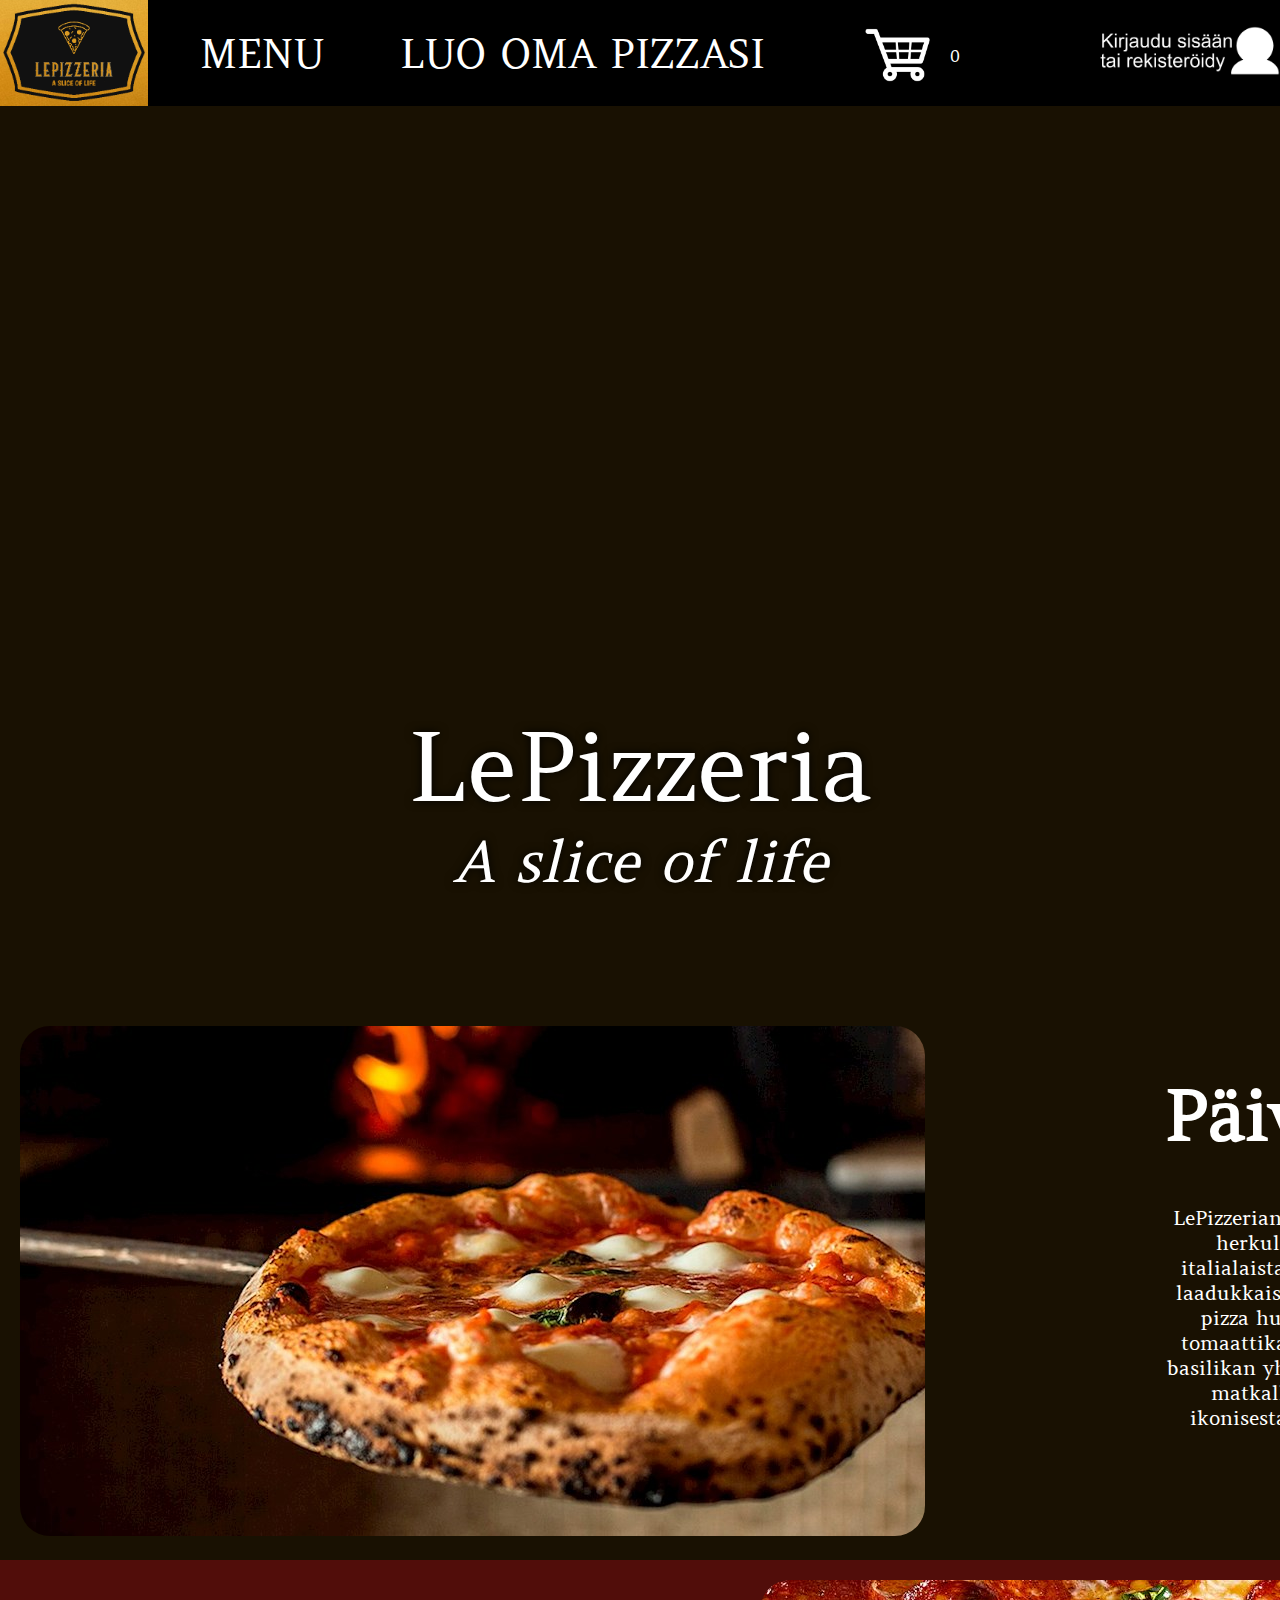
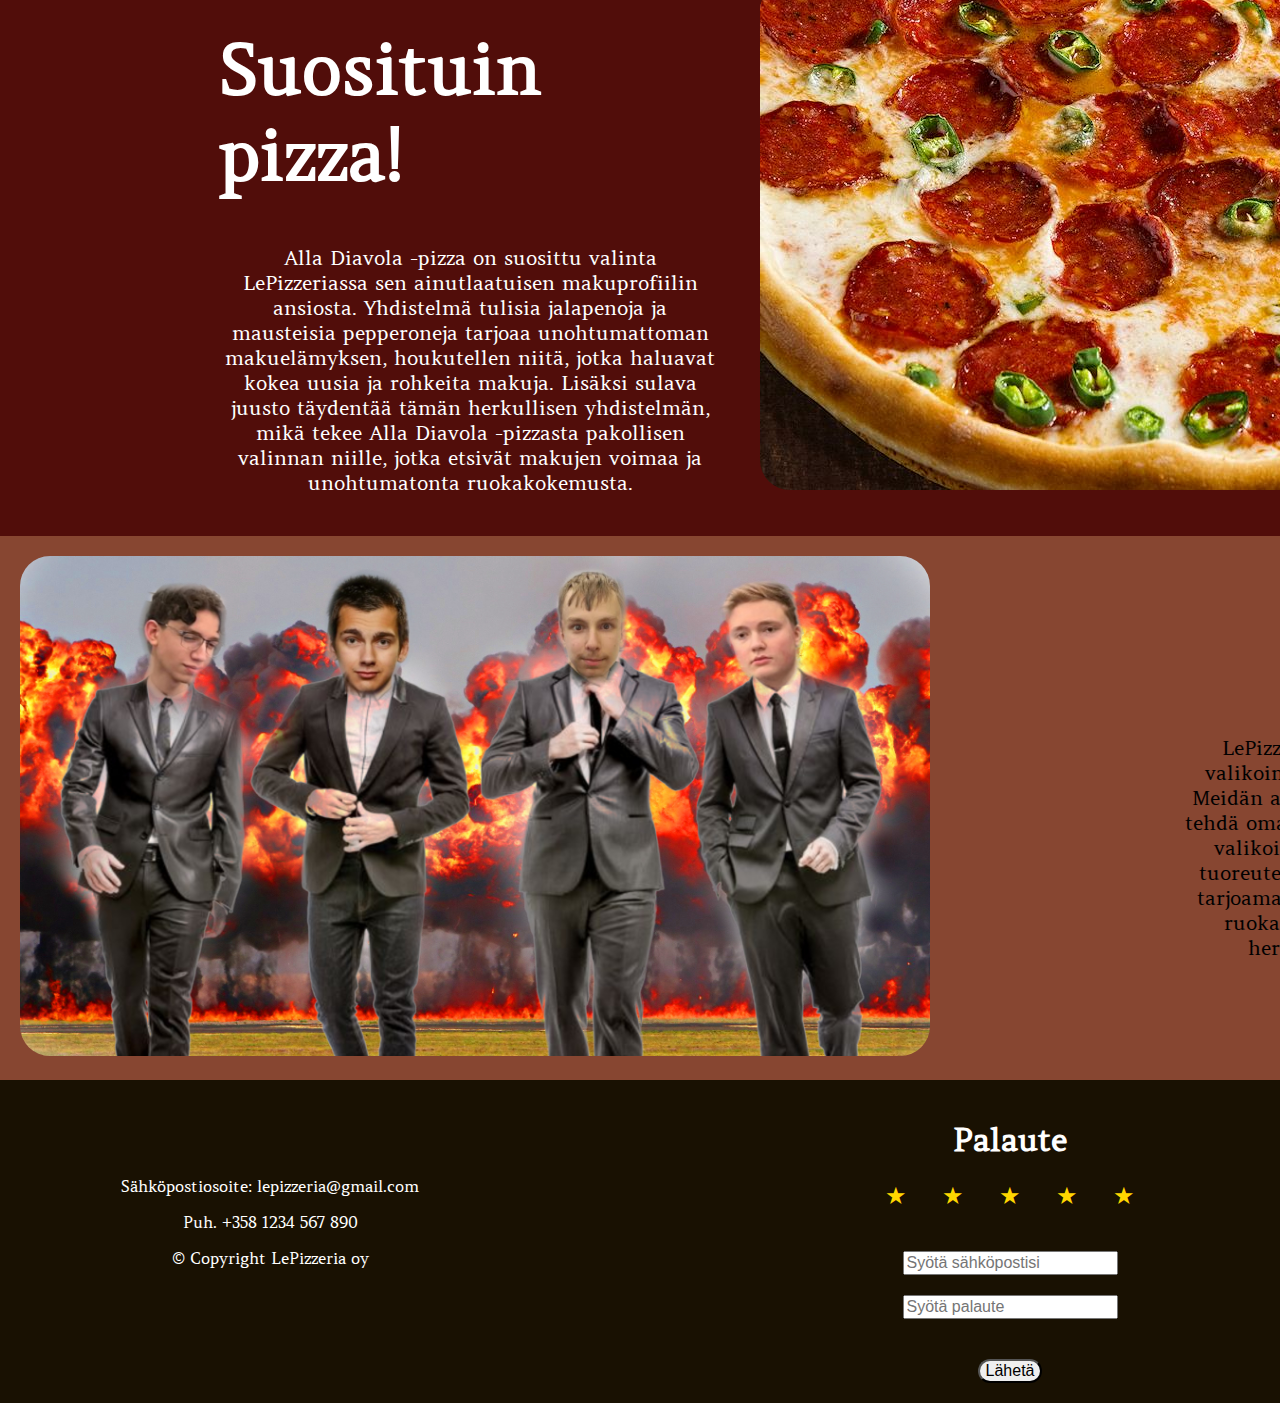
<file: site/index.html>
<!DOCTYPE html>
<html lang="en">
  <head>
    <meta charset="UTF-8">
    <title>LePizzeria</title>
    <link rel="stylesheet" type="text/css" href="css_main/theme.css"> 
    <link rel="stylesheet" type="text/css" href="./icons/css/all.min.css"> 
    <link href="https://fonts.googleapis.com/css2?family=Aboreto&display=swap" rel="stylesheet">
    <meta name="viewport" content="width=device-width, initial-scale=1">
  </head>
  <body>
    <div class="row">
      <div class="leftCorner">
      </div>
      
      <div class="topbar"> </div>
      <div class="topbarline"> </div>

      <!-- KOTI NAPPI--> 
      <a href="index.html">
        <img src="img/LePizzeriaJPG_2.jpg" class="HomeButton"> 
      </a>

      <!-- MENU NAPPI-->
      <a href="menu.html">
        <p class="MenuButton">MENU</p> 
      </a>

      <!-- LUO OMA PIZZASI NAPPI-->
      <a href="create_pizza.html">
        <p class="CreateButton">LUO OMA PIZZASI</p> 
      </a>

      <!--OSTOSKORI-->
        <div>
          <p id="amount_text" class="CartNum" style="color: white;"></p>
          <a href="ostoskori.html">
            <img src="img/Cart.png" class="CartButton">
          </a>
        </div>

      <!--KIRJAUTUMINEN-->
      <div id="logged_in_page" class="row_right">
        <p id="username-text">null</p>
        <p id="log-out-button" onClick='HandleEvent("log_out")'>Kirjaudu ulos</p>
      </div>
      
      <div id="log_in_link" class="row_right">
        <p style="background-color: #020122;"></p>     
        <a href="log_in.html">
          <img src="img/user-account-icon.jpg" width="182" height="50">
        </a>
      </div>
    </div>
    
    <div class="headbox"> </div>
    <header class="header">
      <h1 class="heading">
        LePizzeria
        <i class="heading-subtext"> A slice of life</i>
      </h1>
    </header> 

    <section class="image-text-section">
      <div class="image-container">
        <img style="border-radius: 30px;" src="img/margherita.jpg" width="auto" height="auto">
      </div>
      <div class="text-container">
        <h1></h1>
        <h1 style="color: white;" class="big">Päivän pizza!</h1>
        <p style="width: 450px; font-size: 20px; text-align: center; color: white;"> LePizzerian maukas Margherita pizza tarjoaa herkullisen yhdistelmän perinteistä italialaista makua. Valmistettu tuoreista ja laadukkaista raaka-aineista, tämä klassinen pizza hurmaa makunystyräsi. Mehevän tomaattikastikkeen, tuoreen mozzarellan ja basilikan yhdistelmä sulaa suussa ja vie sinut matkalle Italiaan. Tule ja nauti tästä ikonisesta herkusta LePizzeriassa tänään! </p>
      </div>
    </section>
    <section style="background-color: #874631">
      <section class="image-text-section2">
        <div class="text-container">
          <h1></h1>
          <h1 style="color:white;" class="big">Suosituin pizza!</h1>
          <p style="width: 500px; font-size: 20px; text-align: center; color:white;"> Alla Diavola -pizza on suosittu valinta LePizzeriassa sen ainutlaatuisen makuprofiilin ansiosta. Yhdistelmä tulisia jalapenoja ja mausteisia pepperoneja tarjoaa unohtumattoman makuelämyksen, houkutellen niitä, jotka haluavat kokea uusia ja rohkeita makuja. Lisäksi sulava juusto täydentää tämän herkullisen yhdistelmän, mikä tekee Alla Diavola -pizzasta pakollisen valinnan niille, jotka etsivät makujen voimaa ja unohtumatonta ruokakokemusta.
          </p>
        </div>
        <div class="image-container">
          <img style="border-radius: 30px;" src="img/diavola.jpg" width="auto" height="auto">
        </div>
      </section>
      

      <section class="image-text-section2">
        <div class="image-container" style="background-color: #874631;">
          <img style="border-radius: 30px;" src="img/Gangshit.jpg" width="910" height="500">
        </div>
        <div class="text-container" style="background-color:#874631;">
          <h1></h1>
          <h1 style="padding-left:120px;" class="big">Meistä!</h1>

          <p style="width: 500px; font-size: 20px; text-align: center;"> 
            LePizzeria on pizzeria, joka tarjoaa laajan valikoiman herkullisia pizzoja asiakkailleen. Meidän ainutlaatuisuutemme on mahdollisuus tehdä oma pizza valitsemalla haluamasi täytteet valikoimastamme. Panostamme laatuun ja tuoreuteen jokaisessa annoksessa, ja pyrimme tarjoamaan asiakkaillemme unohtumattoman ruokaelämyksen. Tervetuloa nauttimaan herkullisista pizzoista LePizzeriaan!
          </p>
        </div>
        
      </section>
      <section class="feedback-section">
        <div class="text-container1">
          <br>
          <br>
          <br>
          <p style="color:white"> Sähköpostiosoite: lepizzeria@gmail.com</p> 
          <p style="color:white"> Puh. +358 1234 567 890</p> 
          <p style="color:white"> © Copyright LePizzeria oy</p> 
        </div>
        <div class="text-container2">
          <h1></h1>
          <h1 class="normal-text" style="color:white" >Palaute</h1>
          <form class="feedback" onsubmit="sendfeedback()">
            <div class="rating">
              <input type="radio" id="1" name="rating" value="1" onchange="handleRatingChange(1)" checked>
              <label for="1" title="1 star"></label>
              &nbsp;
              &nbsp;
              <input type="radio" id="2" name="rating" value="2" onchange="handleRatingChange(2)">
              <label for="2" title="2 star"></label>
              &nbsp;
              &nbsp;
              <input type="radio" id="3" name="rating" value="3" onchange="handleRatingChange(3)">
              <label for="3" title="3 star"></label>
              &nbsp;
              &nbsp;
              <input type="radio" id="4" name="rating" value="4" onchange="handleRatingChange(4)">
              <label for="4" title="4 star"></label>
              &nbsp;
              &nbsp;
              <input type="radio" id="5" name="rating" value="5" onchange="handleRatingChange(5)">
              <label for="5" title="5 star"></label>
            </div>
            <br>
            <br>
            <br>
            <input type="email" required id="sahkoposti" placeholder="Syötä sähköpostisi">
            <br>
            <br>
            <input type="text" id="viesti" value="" placeholder="Syötä palaute">
            <br>
            
            <br>
            <br>
            <input type="submit" style="border-radius: 20px;" value="Lähetä" > 
          </form>
        </div>
      </section>
    <script src="js/main.js"></script>
    <script src="./js/smooth-scroll.polyfills.min.js"></script>
    <script defer>
      var scroll = new SmoothScroll('a[href*="#"]');
      var rsvpButton = document.getElementById('rsvpButton')
      rsvpButton.addEventListener('click',hideButton,false);

      function hideButton() {
        rsvpButton.style.display = 'none';
      }   
    </script>
  </body>
</html>
</file>
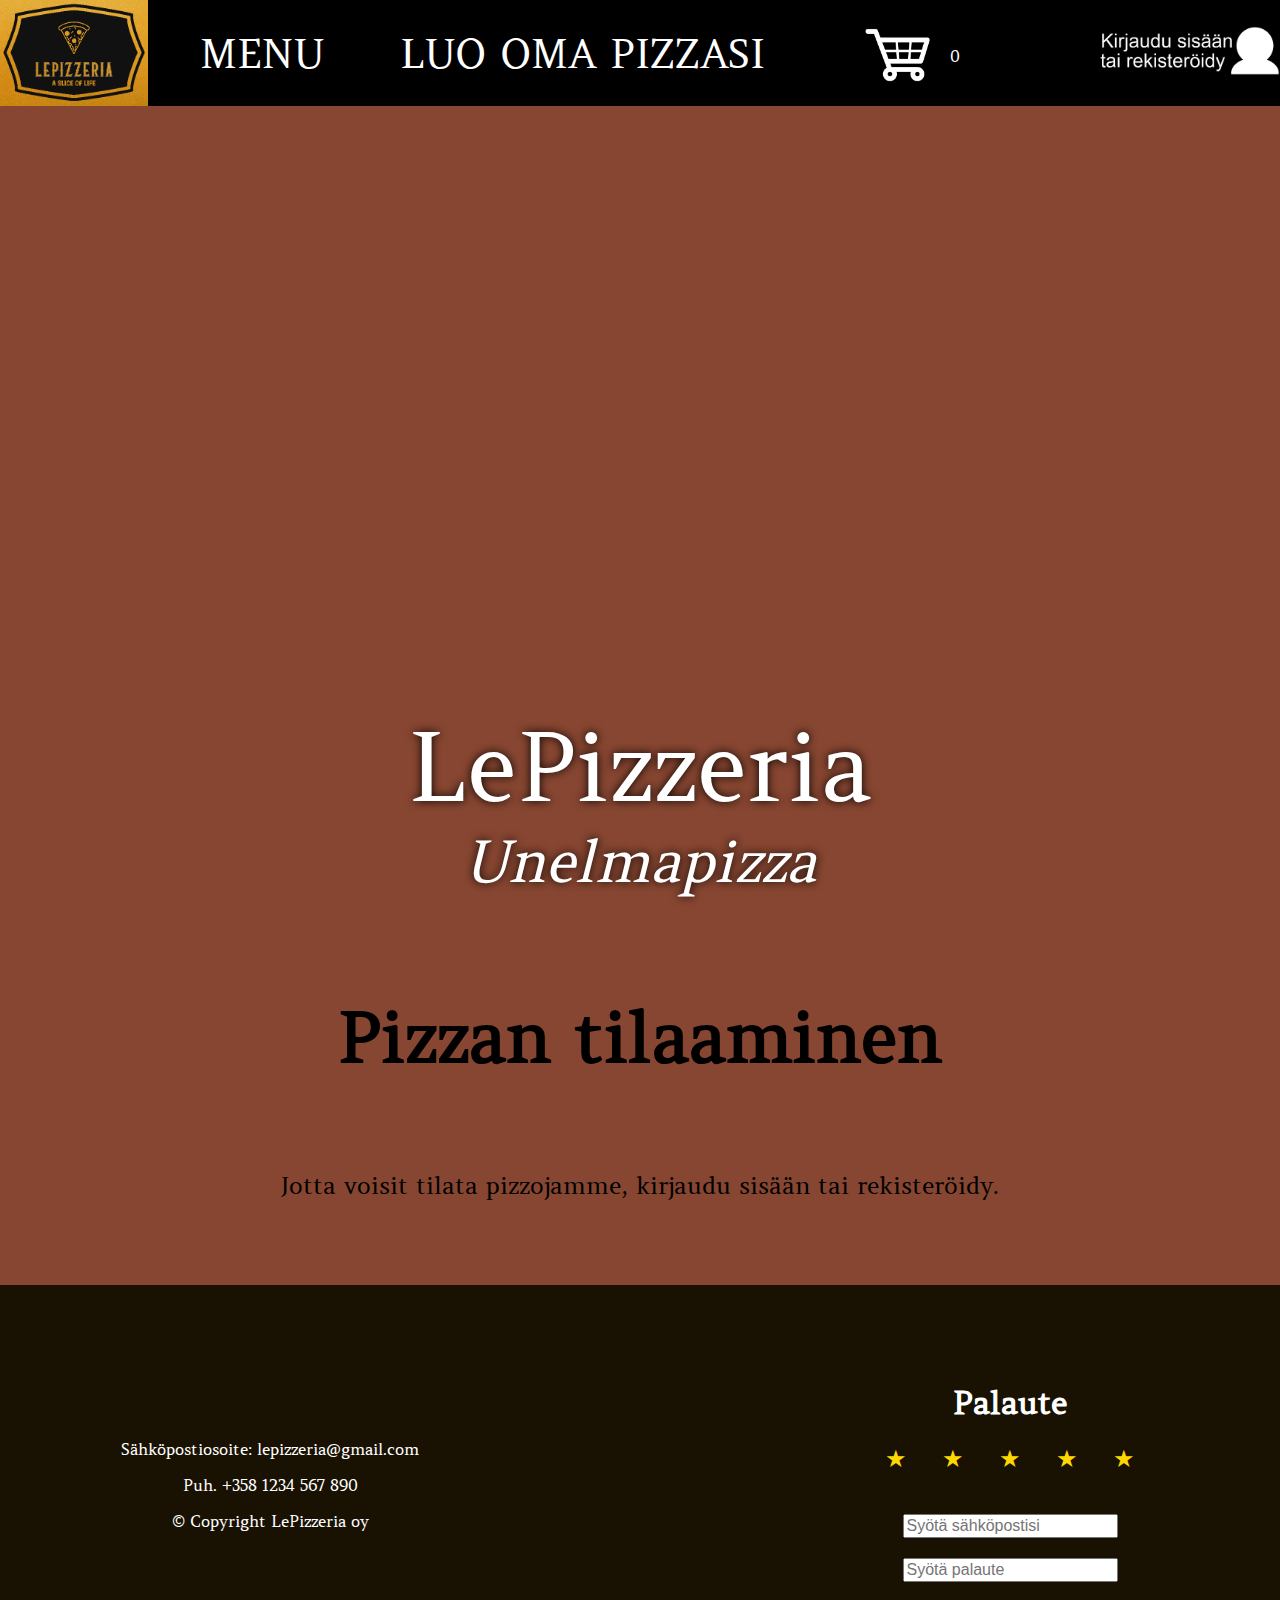
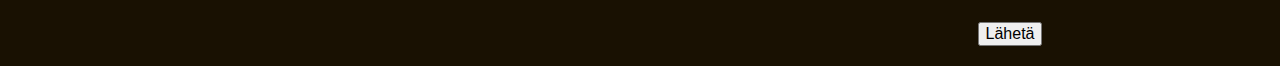
<file: site/create_pizza.html>
<!DOCTYPE html>
<html lang="en">
  <head>
    <meta charset="UTF-8">
    <title>LePizzeria</title>
    <link rel="stylesheet" type="text/css" href="css_main/theme.css"> 
    <link rel="stylesheet" type="text/css" href="./icons/css/all.min.css"> 
    <link href="https://fonts.googleapis.com/css2?family=Aboreto&display=swap" rel="stylesheet">
    <meta name="viewport" content="width=device-width, initial-scale=1">
  </head>
  <body>
    <div class="row">
      <div class="leftCorner">
      </div>
      
      <div class="topbar"> </div>
      <div class="topbarline"> </div>

      <!-- KOTI NAPPI--> 
      <a href="index.html">
        <img src="img/LePizzeriaJPG_2.jpg" class="HomeButton"> 
      </a>

      <!-- MENU NAPPI-->
      <a href="menu.html">
        <p class="MenuButton">MENU</p> 
      </a>

      <!-- LUO OMA PIZZASI NAPPI-->
      <a href="create_pizza.html">
        <p class="CreateButton">LUO OMA PIZZASI</p> 
      </a>

      <!--OSTOSKORI-->
        <div>
          <p id="amount_text" class="CartNum" style="color: white;"></p>
          <a href="ostoskori.html">
            <img src="img/Cart.png" class="CartButton">
          </a>
        </div>

      <!--KIRJAUTUMINEN-->
      <div id="logged_in_page" class="row_right">
        <p id="username-text">null</p>
        <p id="log-out-button" onClick='HandleEvent("log_out")'>Kirjaudu ulos</p>
      </div>
      
      <div id="log_in_link" class="row_right">
        <p style="background-color: #020122;"></p>     
        <a href="log_in.html">
          <img src="img/user-account-icon.jpg" width="182" height="50">
        </a>
      </div>
    </div>

    <div class="headbox"> </div>
    <header class="header" style="background-color: #874631;">
      <h1 class="heading">
        LePizzeria
        <i class="heading-subtext"> Unelmapizza</i>
      </h1>
    </header> 
    <section class="center" style="background-color: #874631; top: -58px; position: relative;">
      <h1 class="big">Pizzan tilaaminen</h1>
      <br>
      <form id="pizza_form_1" onsubmit="return false">
          <p class="normal-text">Valitse pohja</p>
          <select id="pizza_order_dropdown" name="pizzas" size="1"'>
              <option value="null" selected>Valitse pohja</option>
              <option value="pizza_1" >Vehnä</option>
              <option value="pizza_2">Ruis</option>
          </select>
          <p class="normal-text">Valitse määrä</p>
          <input id="amount_field" type="number" value="1" placeholder="Syötä määrä"/>
          <p class="normal-text">Erityisruokavaliot</p>
          <input id="gluten-free" type="checkbox" name="gluten-free"/>
          <label for="gluten-free">Gluteeniton pohja (+2€)</label>
          <p class="normal-text">Täytteet ja lisätiedot</p>
          <textarea style="width: 350px;" id="additional" placeholder="Mitkä täytteet haluat, haluatko kenties juomankin?" required></textarea>
          <br>
          <br>
          <br>
          <input type="submit" onclick='HandleEvent("order_custom_pizza_next")' value="Seuraava">
      </form>

      <div id="pizza_form_3" style="display: none;">
          <p class="normal-text">Yhteenveto</p>
          <p class="smaller-text" id="item"></p>
          <p class="smaller-text" id="amount_final"></p>
          <p class="smaller-text" id="special"></p>
          <p class="smaller-text" id="total"></p>
          <br>
          <p class="smaller-text" id="delivery-time"></p>
          <br>
          <button onclick="HandleEvent('Order_Custom')">Lisää ostoskoriin</button>
      </div>
    
      <div id="loader" class="loader" style="display: none; bottom: -25px; position: relative;"></div>

      <section>
        <div id="order-finish" style="display: none;">
          <p class="smaller-text">Tilaus lisättiin ostoskoriin onnistuneesti</p>
          <button class="button_link" onclick="window-location.replace('ostoskori.html')">Ostoskoriin</button>
          <br>
          <br>
          <button class="button_link" onclick="window-location.replace('index.html')">Palaa takaisin</button>
        </div>
      </section>

      <div id="not_logged_in" style="display: none;">
        <p class="smaller-text">Jotta voisit tilata pizzojamme, kirjaudu sisään tai rekisteröidy.</p>
      </div>
      <br>
      <br>
      <br>
  </section>
  <section class="feedback-section">
    <div class="text-container1">
      <br>
      <br>
      <br>
      <p style="color:white"> Sähköpostiosoite: lepizzeria@gmail.com</p> 
      <p style="color:white"> Puh. +358 1234 567 890</p> 
      <p style="color:white"> © Copyright LePizzeria oy</p> 
    </div>
    <div class="text-container2">
      <h1></h1>
      <h1 class="normal-text" style="color:white" >Palaute</h1>
      <form class="feedback" onsubmit="sendfeedback()">
        <div class="rating">
          <input type="radio" id="1" name="rating" value="1" onchange="handleRatingChange(1)" checked>
          <label for="1" title="1 star"></label>
          &nbsp;
          &nbsp;
          <input type="radio" id="2" name="rating" value="2" onchange="handleRatingChange(2)">
          <label for="2" title="2 star"></label>
          &nbsp;
          &nbsp;
          <input type="radio" id="3" name="rating" value="3" onchange="handleRatingChange(3)">
          <label for="3" title="3 star"></label>
          &nbsp;
          &nbsp;
          <input type="radio" id="4" name="rating" value="4" onchange="handleRatingChange(4)">
          <label for="4" title="4 star"></label>
          &nbsp;
          &nbsp;
          <input type="radio" id="5" name="rating" value="5" onchange="handleRatingChange(5)">
          <label for="5" title="5 star"></label>
        </div>
        <br>
        <br>
        <br>
        <input type="email" required id="sahkoposti" placeholder="Syötä sähköpostisi">
        <br>
        <br>
        <input type="text" id="viesti" value="" placeholder="Syötä palaute">
        <br>
        
        <br>
        <br>
        <input type="submit" value="Lähetä" > 
      </form>
    </div>
  </section>
    <script src="js/main.js"></script>
    <script src="./js/smooth-scroll.polyfills.min.js"></script>
    <script defer>
      var scroll = new SmoothScroll('a[href*="#"]');
      var rsvpButton = document.getElementById('rsvpButton')
      rsvpButton.addEventListener('click',hideButton,false);

      function hideButton() {
        rsvpButton.style.display = 'none';
      }   
    </script>
  </body>
</html>
</file>
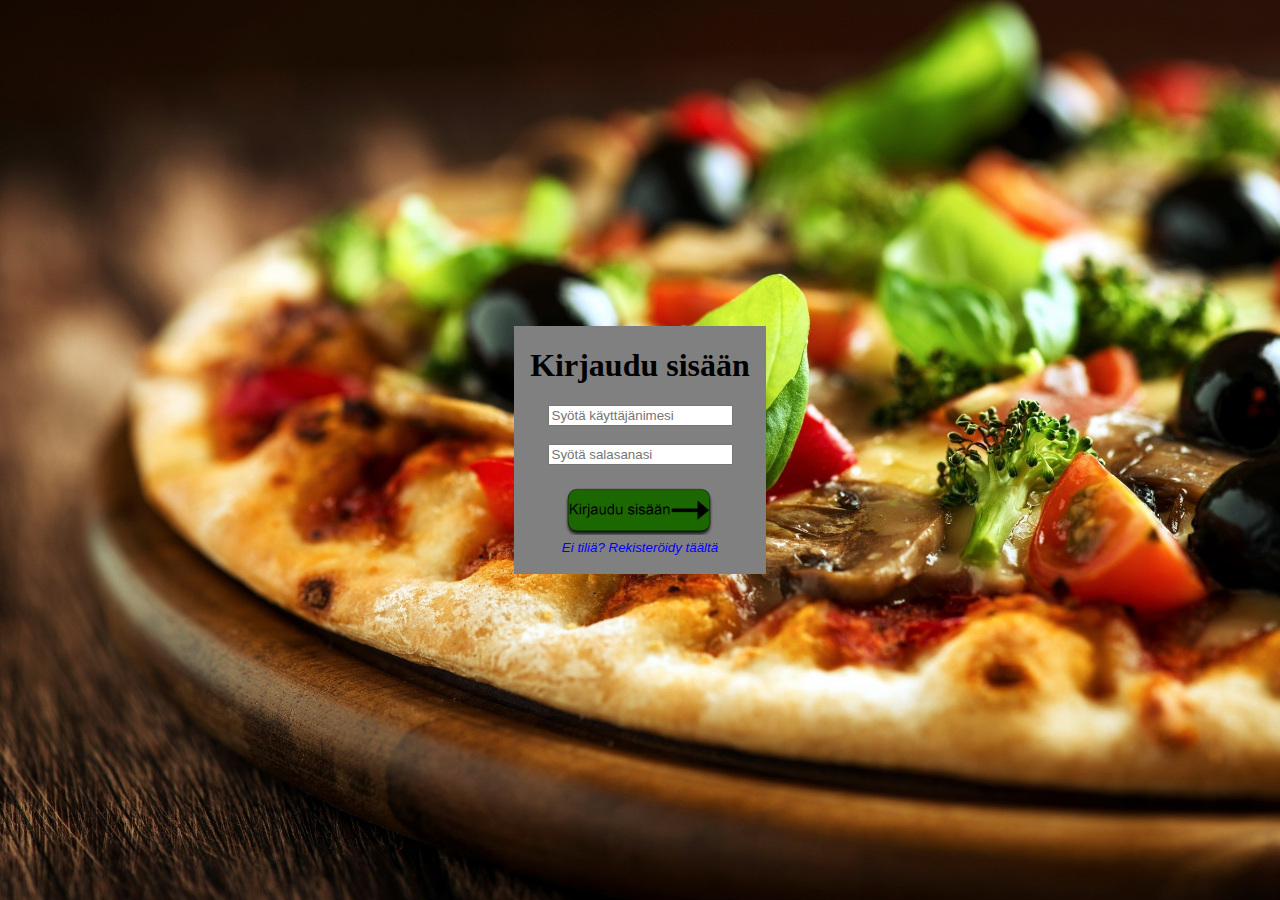
<file: site/log_in.html>
<!DOCTYPE html>
<html lang="fi">
    <head>
        <meta charset="UTF-8">
        <title>Kirjaudu palveluun</title>
        <link rel="stylesheet" type="text/css" href="css_main/log_in.css"/>
    </head>
    <body>
        <div class="box">

            <div id="log-in-page" class="center">
                <h1 class="center">&nbsp;&nbsp;Kirjaudu sis&auml;&auml;n&nbsp;&nbsp;</h1>
                <form onsubmit="return false;" class="center">
                    <input oninput="removeSpaces(this)" id="username-field" type="text" placeholder="Sy&ouml;t&auml; k&auml;ytt&auml;j&auml;nimesi" value=""/>
                    <br>
                    <input oninput="removeSpaces(this)" id="password-field" type="password" placeholder="Sy&ouml;t&auml; salasanasi" value=""/>
                    <br>
                    <input id="log-in-button" type="submit" onClick='HandleEvent("log_in_attempt")' value=""/>
                    <p id="errorText_A"></p>
                </form>
                <div class="center">
                    <button id="link-to-register" class="button_link" onClick='HandleEvent("switch_to_register")'><i>Ei tili&auml;? Rekister&ouml;idy t&auml;&auml;lt&auml;</i></button>
                    <br>
                </div>
            </div>

            <div id="register-page">
                <h1 class="center">Rekister&ouml;idy</h1>
                <form onsubmit="return false;" class="center">
                    <input oninput="removeSpaces(this)" id="new-username-field" type="text" placeholder="Sy&ouml;t&auml; k&auml;ytt&auml;j&auml;nimesi" value=""/>
                    <br>
                    <input oninput="removeSpaces(this)" id="new-password-field" type="password" placeholder="Sy&ouml;t&auml; salasanasi" value=""/>
                    <br>
                    <input id="register-button" type="submit" onClick='HandleEvent("create-account")' value=""/>
                    <p id="errorText_B"></p>
                </form>
                <div class="center">
                    <pre > Huomioithan, ett&auml; k&auml;ytt&auml;j&auml;nimesi eik&auml; salasanasi 
           voi sis&auml;lt&auml;&auml; v&auml;lily&ouml;ntej&auml;.   </pre>
                    <button id="link-to-login" class="button_link" onClick='HandleEvent("switch_to_login")'><i>Onko sinulla jo tili? Kirjaudu sis&auml;&auml;n t&auml;&auml;lt&auml;</i></button>
                    <br>
                </div>
            </div>

        </div>
        <script src="js/log_in.js"></script>
    </body>
</html>
</file>
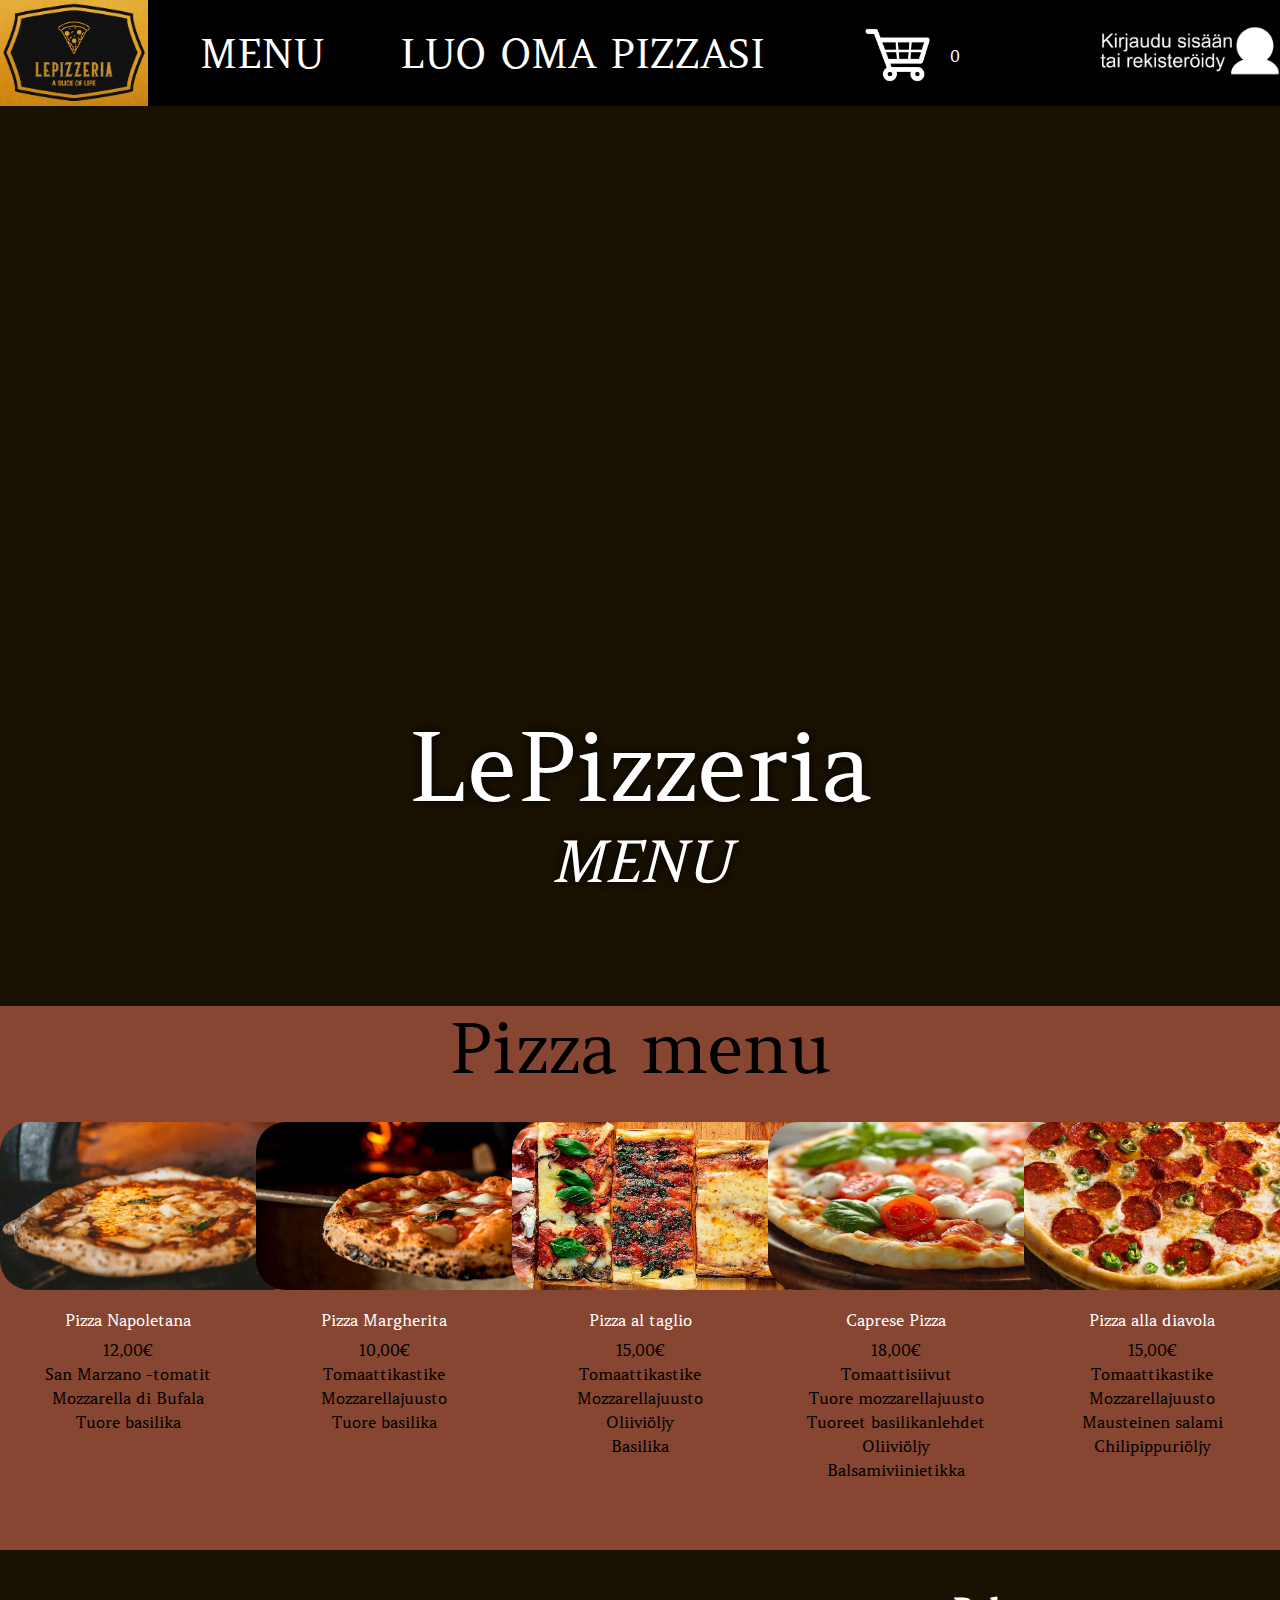
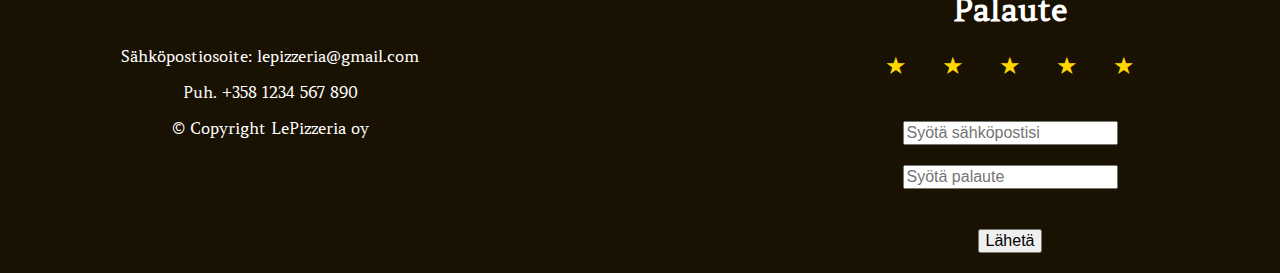
<file: site/menu.html>
<!DOCTYPE html>
<html lang="en">
  <head>
    <meta charset="UTF-8">
    <title>LePizzeria</title>
    <link rel="stylesheet" type="text/css" href="css_main/theme.css"> 
    <link rel="stylesheet" type="text/css" href="./icons/css/all.min.css"> 
    <link href="https://fonts.googleapis.com/css2?family=Aboreto&display=swap" rel="stylesheet">
    <meta name="viewport" content="width=device-width, initial-scale=1">
  </head>
  <body>
    <div class="row">
      <div class="leftCorner">
      </div>
      
      <div class="topbar"> </div>
      <div class="topbarline"> </div>

      <!-- KOTI NAPPI--> 
      <a href="index.html">
        <img src="img/LePizzeriaJPG_2.jpg" class="HomeButton"> 
      </a>

      <!-- MENU NAPPI-->
      <a href="menu.html">
        <p class="MenuButton">MENU</p> 
      </a>

      <!-- LUO OMA PIZZASI NAPPI-->
      <a href="create_pizza.html">
        <p class="CreateButton">LUO OMA PIZZASI</p> 
      </a>

      <!--OSTOSKORI-->
        <div>
          <p id="amount_text" class="CartNum" style="color: white;"></p>
          <a href="ostoskori.html">
            <img src="img/Cart.png" class="CartButton">
          </a>
        </div>

      <!--KIRJAUTUMINEN-->
      <div id="logged_in_page" class="row_right">
        <p id="username-text">null</p>
        <p id="log-out-button" onClick='HandleEvent("log_out")'>Kirjaudu ulos</p>
      </div>
      
      <div id="log_in_link" class="row_right">
        <p style="background-color: #020122;"></p>     
        <a href="log_in.html">
          <img src="img/user-account-icon.jpg" width="182" height="50">
        </a>
      </div>
    </div>

    <div class="headbox"> </div>
    <header class="header">
      <h1 class="heading">
        LePizzeria
        <i class="heading-subtext"> MENU</i>
      </h1>
    </header> 

    <section>
        <header class="big" style=" background-color: #874631; color:black; padding-bottom: 30px;">Pizza menu</header>
        <section class="row2" style="background-color: #874631; padding-bottom: 60px;">
          <div class="pimg">
            <a href="order_pizza.html" >
              <img style="border-radius: 30px;" src="img/napoletana.jpg" width="300" height="168">
            </a>
            <p class="pvalinta">Pizza Napoletana</p>
            <div class="pizzainfobox" style="line-height: 0.5; ">
                <p>12,00€</p>
                <p>San Marzano -tomatit</p>
                <p>Mozzarella di Bufala</p>
                <p>Tuore basilika</p>
                <br>
                <br>
                <br>
                <br>
                <br>
                <br>
            </div>
          </div>
          
          <div class="pimg">
            <a href="order_pizza.html">
              <img style="border-radius: 30px;" src="img/margherita.jpg" width="300" height="168">
            </a>
            <p class="pvalinta">Pizza Margherita</p>
            <div class="pizzainfobox" style="line-height: 0.5;">
                <p>10,00€</p>
                <p>Tomaattikastike</p>
                <p>Mozzarellajuusto</p>
                <p>Tuore basilika</p>  
                <br>
                <br>
                <br>
                <br>
                <br>
                <br>           
            </div>
          </div>

          <div class="pimg">
            <a href="order_pizza.html">
              <img style="border-radius: 30px;" src="img/taglio.jpg" width="300" height="168">
            </a>
            <p class="pvalinta">Pizza al taglio</p>
            <div class="pizzainfobox" style="line-height: 0.5;">
                <p>15,00€</p>
                <p>Tomaattikastike</p>
                <p>Mozzarellajuusto</p>
                <p>Oliiviöljy</p>
                <p>Basilika</p>
                <br>
                <br>
                <br>
            </div>
          </div>

          <div class="pimg">
            <a href="order_pizza.html">
              <img style="border-radius: 30px;" src="img/caprese.jpg" width="300" height="168">
            </a>
            <p class="pvalinta">Caprese Pizza</p>
            <div class="pizzainfobox" style="line-height: 0.5;">
                <p>18,00€</p>
                <p>Tomaattisiivut</p>
                <p>Tuore mozzarellajuusto</p>
                <p>Tuoreet basilikanlehdet</p>
                <p>Oliiviöljy</p>
                <p>Balsamiviinietikka </p>
                
            </div>
          </div>

          <div class="pimg">
            <a href="order_pizza.html">
              <img style="border-radius: 30px;" src="img/diavola.jpg" width="300" height="168"> 
            </a>
            <p class="pvalinta">Pizza alla diavola</p>
            <div class="pizzainfobox" style="line-height: 0.5;">
                <p>15,00€</p>
                <p>Tomaattikastike</p>
                <p>Mozzarellajuusto</p>
                <p>Mausteinen salami</p>
                <p>Chilipippuriöljy</p>
                <br>
                <br>
                <br>
            </div>
          </div>
        </section>
    </section>
    
    <section class="feedback-section">
      <div class="text-container1">
        <br>
        <br>
        <br>
        <p style="color:white"> Sähköpostiosoite: lepizzeria@gmail.com</p> 
        <p style="color:white"> Puh. +358 1234 567 890</p> 
        <p style="color:white"> © Copyright LePizzeria oy</p> 
      </div>
      <div class="text-container2">
        <h1></h1>
        <h1 class="normal-text" style="color:white" >Palaute</h1>
        <form class="feedback" onsubmit="sendfeedback()">
          <div class="rating">
            <input type="radio" id="1" name="rating" value="1" onchange="handleRatingChange(1)" checked>
            <label for="1" title="1 star"></label>
            &nbsp;
            &nbsp;
            <input type="radio" id="2" name="rating" value="2" onchange="handleRatingChange(2)">
            <label for="2" title="2 star"></label>
            &nbsp;
            &nbsp;
            <input type="radio" id="3" name="rating" value="3" onchange="handleRatingChange(3)">
            <label for="3" title="3 star"></label>
            &nbsp;
            &nbsp;
            <input type="radio" id="4" name="rating" value="4" onchange="handleRatingChange(4)">
            <label for="4" title="4 star"></label>
            &nbsp;
            &nbsp;
            <input type="radio" id="5" name="rating" value="5" onchange="handleRatingChange(5)">
            <label for="5" title="5 star"></label>
          </div>
          <br>
          <br>
          <br>
          <input type="email" required id="sahkoposti" placeholder="Syötä sähköpostisi">
          <br>
          <br>
          <input type="text" id="viesti" value="" placeholder="Syötä palaute">
          <br>
          
          <br>
          <br>
          <input type="submit" value="Lähetä" > 
        </form>
      </div>
    </section>
    <script src="js/main.js"></script>
    <script src="./js/smooth-scroll.polyfills.min.js"></script>
    <script defer>
      var scroll = new SmoothScroll('a[href*="#"]');
      var rsvpButton = document.getElementById('rsvpButton')
      rsvpButton.addEventListener('click',hideButton,false);

      function hideButton() {
        rsvpButton.style.display = 'none';
      }   
    </script>
  </body>
</html>
</file>
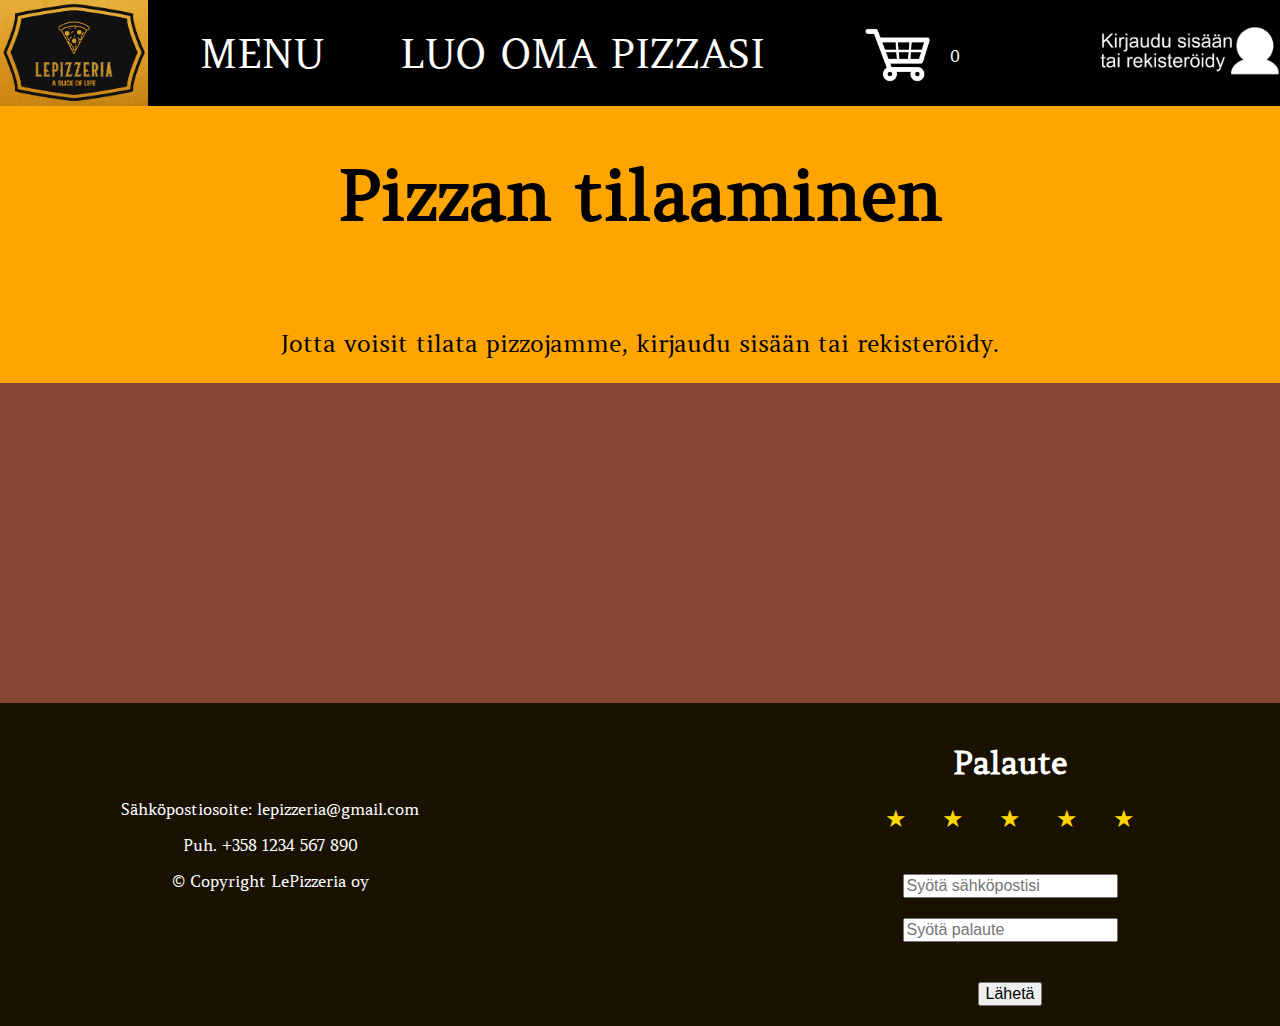
<file: site/order_pizza.html>
<!DOCTYPE html>
<html lang="en">
  <head>
    <meta charset="UTF-8">
    <title>LePizzeria</title>
    <link rel="stylesheet" type="text/css" href="css_main/theme.css"> 
    <link rel="stylesheet" type="text/css" href="./icons/css/all.min.css"> 
    <link href="https://fonts.googleapis.com/css2?family=Aboreto&display=swap" rel="stylesheet">
    <meta name="viewport" content="width=device-width, initial-scale=1">
  </head>
  <body class="orange-bg">
    <div class="row">
      <div class="leftCorner">
      </div>
      
      <div class="topbar"> </div>
      <div class="topbarline"> </div>

      <!-- KOTI NAPPI--> 
      <a href="index.html">
        <img src="img/LePizzeriaJPG_2.jpg" class="HomeButton"> 
      </a>

      <!-- MENU NAPPI-->
      <a href="menu.html">
        <p class="MenuButton">MENU</p> 
      </a>

      <!-- LUO OMA PIZZASI NAPPI-->
      <a href="create_pizza.html">
        <p class="CreateButton">LUO OMA PIZZASI</p> 
      </a>

      <!--OSTOSKORI-->
        <div>
          <p id="amount_text" class="CartNum" style="color: white;"></p>
          <a href="ostoskori.html">
            <img src="img/Cart.png" class="CartButton">
          </a>
        </div>

      <!--KIRJAUTUMINEN-->
      <div id="logged_in_page" class="row_right">
        <p id="username-text">null</p>
        <p id="log-out-button" onClick='HandleEvent("log_out")'>Kirjaudu ulos</p>
      </div>
      
      <div id="log_in_link" class="row_right">
        <p style="background-color: #020122;"></p>     
        <a href="log_in.html">
          <img src="img/user-account-icon.jpg" width="182" height="50">
        </a>
      </div>
    </div>
    
    <section class="center">
        <h1 class="big">Pizzan tilaaminen</h1>
        <br>
        <form id="pizza_form_1" onsubmit="return false">
            <p class="normal-text">Valitse pizza</p>
            <select id="pizza_order_dropdown" name="pizzas" size="1">
                <option value="null" selected>Valitse pizza</option>
                <option value="pizza_1" >Napoletana</option>
                <option value="pizza_2">Margherita</option>
                <option value="pizza_3">Al taglio</option>
                <option value="pizza_4">Caprese</option>
                <option value="pizza_5">Alla diavola</option>
            </select>
            <p class="normal-text">Valitse määrä</p>
            <input id="amount_field" type="number" value="1" placeholder="Syötä määrä"/>
            <p class="normal-text">Erityisruokavaliot</p>
            <input id="gluten-free" type="checkbox" name="gluten-free"/>
            <label for="gluten-free">Gluteeniton pohja (+2€)</label>
            <p class="normal-text">Muu lisä (+5€)</p>
            <input style="width: 350px;" id="additional" type="text" value="" placeholder="Haluatko esim. lisätäytteitä tai juoman?" />
            <br>
            <br>
            <br>
            <input type="submit" onclick='HandleEvent("order_pizza_next")' value="Seuraava">
        </form>

        <div id="pizza_form_3" style="display: none;">
            <p class="normal-text">Yhteenveto</p>
            <p class="smaller-text" id="item"></p>
            <p class="smaller-text" id="amount_final"></p>
            <p class="smaller-text" id="special"></p>
            <p class="smaller-text" id="total"></p>
            <br>
            <p class="smaller-text" id="delivery-time"></p>
            <br>
            <button onclick="HandleEvent('Order')">Lisää ostoskoriin</button>
        </div>

        <div id="loader" class="loader" style="display: none;"></div>

        <div id="order-finish" style="display: none;">
          <p class="smaller-text">Tilaus lisättiin ostoskoriin onnistuneesti</p>
          <button class="button_link" onclick="window-location.replace('ostoskori.html')">Ostoskoriin</button>
          <br>
          <br>
          <button class="button_link" onclick="window-location.replace('index.html')">Palaa takaisin</button>
        </div>

        <div id="not_logged_in" style="display: none;">
          <p class="smaller-text">Jotta voisit tilata pizzojamme, kirjaudu sisään tai rekisteröidy.</p>
        </div>
    </section>
    <div style="background-color: #874631;">
      <br>
      <br>
      <br>
      <br>
      <br>
      <br>
      <br>
      <br>
      <br>
      <br>
      <br>
      <br>
      <br>
      <br>
      <br>
      <br>
    </div>
    <section class="feedback-section">
      <div class="text-container1">
        <br>
        <br>
        <br>
        <p style="color:white"> Sähköpostiosoite: lepizzeria@gmail.com</p> 
        <p style="color:white"> Puh. +358 1234 567 890</p> 
        <p style="color:white"> © Copyright LePizzeria oy</p> 
      </div>
      <div class="text-container2">
        <h1></h1>
        <h1 class="normal-text" style="color:white" >Palaute</h1>
        <form class="feedback" onsubmit="sendfeedback()">
          <div class="rating">
            <input type="radio" id="1" name="rating" value="1" onchange="handleRatingChange(1)" checked>
            <label for="1" title="1 star"></label>
            &nbsp;
            &nbsp;
            <input type="radio" id="2" name="rating" value="2" onchange="handleRatingChange(2)">
            <label for="2" title="2 star"></label>
            &nbsp;
            &nbsp;
            <input type="radio" id="3" name="rating" value="3" onchange="handleRatingChange(3)">
            <label for="3" title="3 star"></label>
            &nbsp;
            &nbsp;
            <input type="radio" id="4" name="rating" value="4" onchange="handleRatingChange(4)">
            <label for="4" title="4 star"></label>
            &nbsp;
            &nbsp;
            <input type="radio" id="5" name="rating" value="5" onchange="handleRatingChange(5)">
            <label for="5" title="5 star"></label>
          </div>
          <br>
          <br>
          <br>
          <input type="email" required id="sahkoposti" placeholder="Syötä sähköpostisi">
          <br>
          <br>
          <input type="text" id="viesti" value="" placeholder="Syötä palaute">
          <br>
          
          <br>
          <br>
          <input type="submit" value="Lähetä" > 
        </form>
      </div>
    </section>
    <script src="js/order.js"></script>
    <script src="js/main.js"></script>
    <script src="./js/smooth-scroll.polyfills.min.js"></script>
    <script defer>
      var scroll = new SmoothScroll('a[href*="#"]');
      var rsvpButton = document.getElementById('rsvpButton')
      rsvpButton.addEventListener('click',hideButton,false);

      function hideButton() {
        rsvpButton.style.display = 'none';
      }   
    </script>
  </body>
</html>
</file>
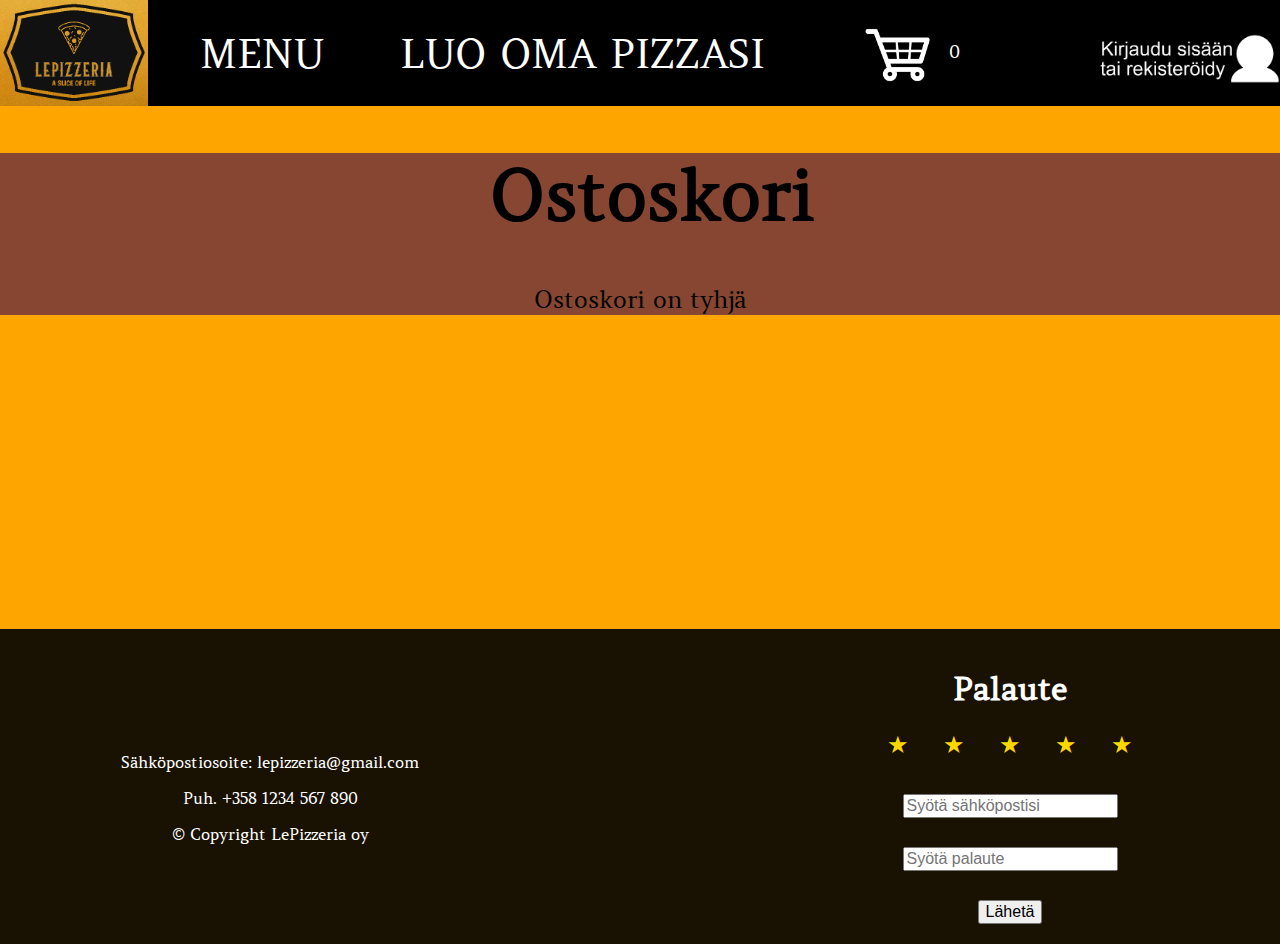
<file: site/ostoskori.html>
<!DOCTYPE html>
<html lang="en">
  <head>
    <meta charset="UTF-8">
    <title>LePizzeria</title>
    <link rel="stylesheet" type="text/css" href="css_main/theme.css"> 
    <link rel="stylesheet" type="text/css" href="./icons/css/all.min.css">
    <link rel="stylesheet" type="text/css" href="css_main/cart.css"> 
    <link href="https://fonts.googleapis.com/css2?family=Aboreto&display=swap" rel="stylesheet">
    <meta name="viewport" content="width=device-width, initial-scale=1">
  </head>
  <body class="orange-bg">
    <div class="row">
      <div class="leftCorner">
      </div>
      
      <div class="topbar"> </div>
      <div class="topbarline"> </div>

      <!-- KOTI NAPPI--> 
      <a href="index.html">
        <img src="img/LePizzeriaJPG_2.jpg" class="HomeButton"> 
      </a>

      <!-- MENU NAPPI-->
      <a href="menu.html">
        <p class="MenuButton">MENU</p> 
      </a>

      <!-- LUO OMA PIZZASI NAPPI-->
      <a href="create_pizza.html">
        <p class="CreateButton">LUO OMA PIZZASI</p> 
      </a>

      <!--OSTOSKORI-->
        <div>
          <p id="amount_text" class="CartNum" style="color: white;"></p>
          <a href="ostoskori.html">
            <img src="img/Cart.png" class="CartButton">
          </a>
        </div>

      <!--KIRJAUTUMINEN-->
      <div id="logged_in_page" class="row_right">
        <p id="username-text">null</p>
        <p id="log-out-button" onClick='HandleEvent("log_out")' style="font-size: 16px;">Kirjaudu ulos</p>
      </div>
      
      <div id="log_in_link" class="row_right">
        <p style="background-color: #020122;"></p>     
        <a href="log_in.html">
          <img src="img/user-account-icon.jpg" width="182" height="50">
        </a>
      </div>
    </div>
    
    <section class="center" style="background-color: #874631;">
      <div class="box">
        <h1 class="big">&nbsp;Ostoskori</h1>
        <p class="smaller-text" id="ostoskori_text" style="display: none;"></p>
        <div id="order_final" style="background-color: #874631;">
            <section style="position: relative; left: 21%;">
              <ul id="cart_list" style="background-color: wheat; width: 55%;"></ul>
            </section>
            <p class="normal-text">Toimitustapa</p>
            <input type="radio" id="Nouto" value="Nouto" name="delivery" onchange="HandleEvent('HideDelivery')" checked>
            <label for="Nouto">Nouto</label>
            <br>
            <input type="radio" id="Kuljetus" value="Kuljetus" name="delivery" onchange="HandleEvent('ShowDelivery')">
            <label for="Kuljetus">Kuljetus (+5€)</label>
            <br>
            <br>
            <input class="center" id="deliveryDiv" type="text" value="" placeholder="Syötä osoitteesi" style="display: none;">
            <p class="smaller-text" id="total_final"></p>
            <p class="smaller-text" id="total_amount"></p>
            <p class="smaller-text" id="delivery-time"></p>
            <button onclick="Order_Final()">Tilaa nyt</button>
            <br>
            <br>
        </div>
      </div>
    </section>

    <div id="loader" class="loader" style="display: none;"></div>

    <section class="center" id="success_text" style="background-color: #874631; display: none;">
      <div>
        <p class="smaller-text">Tilaus onnistui!</p>
        <button class="button_link" onclick="window-location.replace('index.html')">Palaa takaisin</button>
      </div>
    </section>

    <br>
    <br>
    <br>
    <br>
    <br>
    <br>
    <br>
    <br>
    <br>
    <br>
    <section class="feedback-section">
      <div class="text-container1">
        <br>
        <br>
        <br>
        <p style="color:white" class="normal"> Sähköpostiosoite: lepizzeria@gmail.com</p> 
        <p style="color:white" class="normal"> Puh. +358 1234 567 890</p> 
        <p style="color:white" class="normal"> © Copyright LePizzeria oy</p> 
      </div>
      <div class="text-container2">
        <h1></h1>
        <h1 class="normal-text" style="color:white" class="normal">Palaute</h1>
        <form class="feedback" onsubmit="sendfeedback()">
          <div class="rating">
            <input type="radio" id="1" name="rating" value="1" onchange="handleRatingChange(1)" checked>
            <label for="1" title="1 star" class="normal"></label>
            &nbsp;
            <input type="radio" id="2" name="rating" value="2" onchange="handleRatingChange(2)">
            <label for="2" title="2 star" class="normal"></label>
            &nbsp;
            <input type="radio" id="3" name="rating" value="3" onchange="handleRatingChange(3)">
            <label for="3" title="3 star" class="normal"></label>
            &nbsp;
            <input type="radio" id="4" name="rating" value="4" onchange="handleRatingChange(4)">
            <label for="4" title="4 star" class="normal"></label>
            &nbsp;
            <input type="radio" id="5" name="rating" value="5" onchange="handleRatingChange(5)">
            <label for="5" title="5 star" class="normal"></label>
          </div>
          <br>
          <br>
          <input type="email" required id="sahkoposti" placeholder="Syötä sähköpostisi" class="normal">
          <p></p>
          <input type="text" id="viesti" value="" placeholder="Syötä palaute" class="normal">
          <p></p>

          <input type="submit" value="Lähetä" class="normal"> 
        </form>
      </div>
    </section>
    <script src="js/order.js"></script>
    <script src="js/ostoskori.js"></script>
    <script src="js/main.js"></script>
    <script src="./js/smooth-scroll.polyfills.min.js"></script>
    <script defer>
      var scroll = new SmoothScroll('a[href*="#"]');
      var rsvpButton = document.getElementById('rsvpButton')
      rsvpButton.addEventListener('click',hideButton,false);

      function hideButton() {
        rsvpButton.style.display = 'none';
      }   
    </script>
  </body>
</html>
</file>
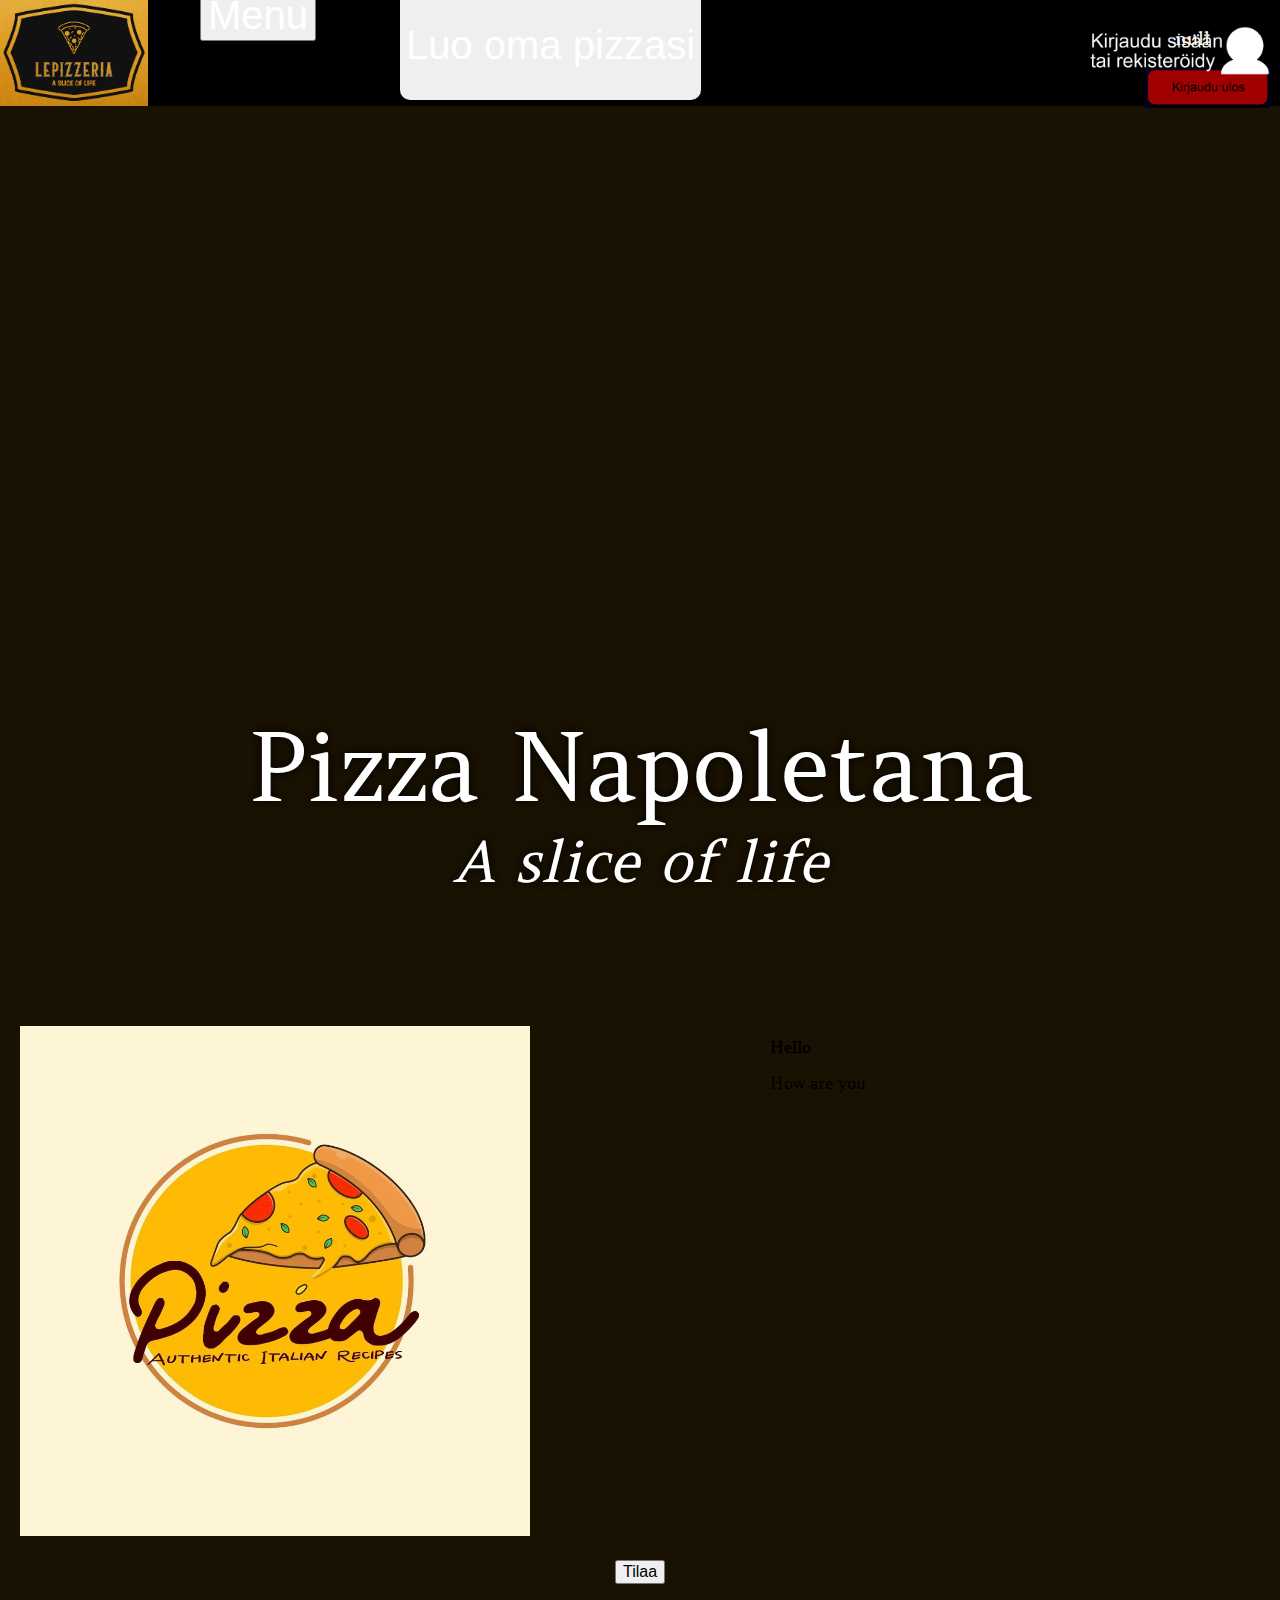
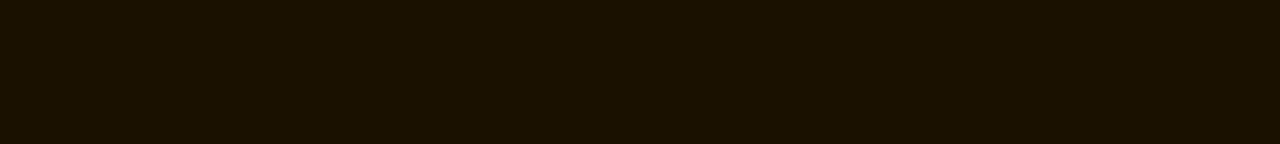
<file: site/pizza_1.html>
<!DOCTYPE html>
<html lang="en">
  <head>
    <meta charset="UTF-8">
    <title>LePizzeria</title>
    <link rel="stylesheet" type="text/css" href="css_main/theme.css"> 
    <link rel="stylesheet" type="text/css" href="./icons/css/all.min.css"> 
    <link href="https://fonts.googleapis.com/css2?family=Aboreto&display=swap" rel="stylesheet">
    <meta name="viewport" content="width=device-width, initial-scale=1">
  </head>
  <body>
    <div class="row">
      <div class="leftCorner">
        <a href="index.html">
          <img src="img/LePizzeriaJPG_2.jpg" width="148" height="106"/>
        </a>
      </div>
      <button class="MenuButton" onclick="HandleEvent('home')">Menu</button>
      <button class="CreateButton" onclick='window-location.replace("create_pizza.html")'>Luo oma pizzasi</button>
      <div id="logged_in_page" class="row_right">
        <p id="username-text">null</p>
        &nbsp;
        &nbsp;
        &nbsp;
        &nbsp;
        <button id="log-out-button" onClick='HandleEvent("log_out")'>&nbsp;&nbsp;&nbsp;&nbsp;&nbsp;&nbsp;&nbsp;&nbsp;&nbsp;&nbsp;&nbsp;&nbsp;</button>
        &nbsp;
        <br>
        <p></p>
      </div>
      <div id="log_in_link" class="row_right">
        <p style="background-color: rgb(73, 73, 73);"></p>     
        <a href="log_in.html">
          <img src="img/user-account-icon.jpg" width="182" height="50">
        </a>
        &nbsp;
        <p style="background-color: rgb(73, 73, 73);"></p>
      </div>
    </div>
    <header class="header">
      <h1 class="heading">
        Pizza Napoletana
        <i class="heading-subtext"> A slice of life</i>
      </h1>
    </header> 
    <section class="image-text-section">
      <div class="image-container">
        <img src="img/pizza-shop-logo.jpg" width="510" height="510">
      </div>
      <div class="text-container">
        <h1>Hello</h1>
        <p>How are you</p>
      </div>
    </section>
    <section class="center">
      <button onclick="window-location.replace('order_pizza.html')">Tilaa</button>
    </section>
    <section class="section">
      <h2 class="sub-heading"></h2>
      <div class="details">
      </div>
      <div class="details">
      </div>
      <div class="details">
      
        <p></p></p>
        <p></p>
      </div>
      <div class="details">
        <p></p>
        <p></p>
      </div>
      <div class="details">
        <p></p>
        <p></p>
      </div>
    </section>
    <script src="js/main.js"></script>
    <script src="./js/smooth-scroll.polyfills.min.js"></script>
    <script defer>
      var scroll = new SmoothScroll('a[href*="#"]');
      var rsvpButton = document.getElementById('rsvpButton')
      rsvpButton.addEventListener('click',hideButton,false);

      function hideButton() {
        rsvpButton.style.display = 'none';
      }   
    </script>
  </body>
</html>
</file>
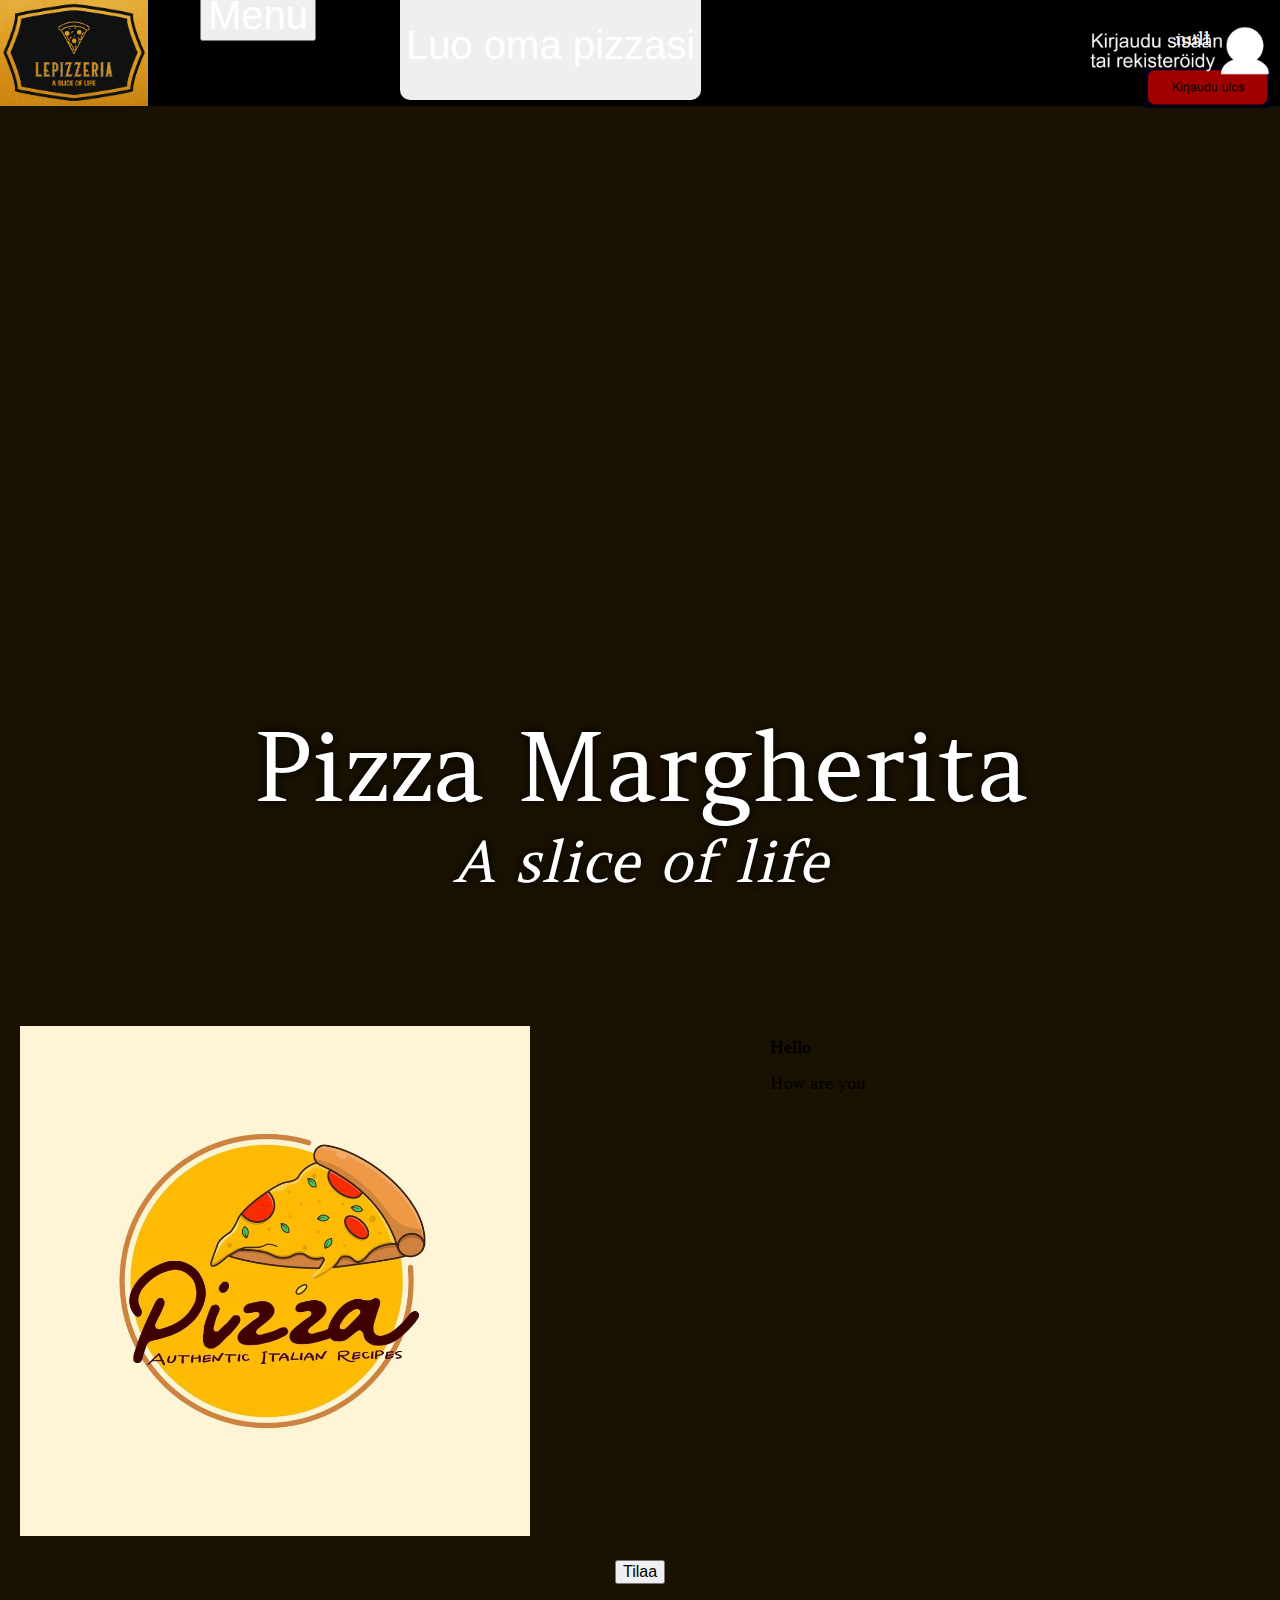
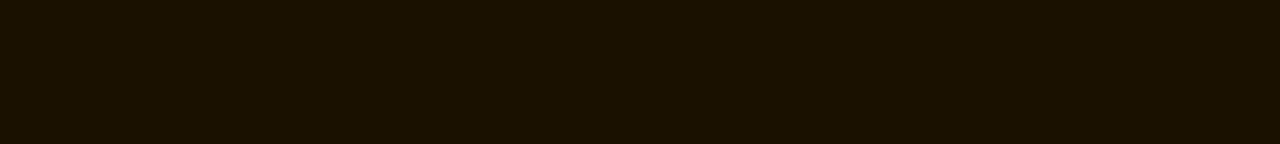
<file: site/pizza_2.html>
<!DOCTYPE html>
<html lang="en">
  <head>
    <meta charset="UTF-8">
    <title>LePizzeria</title>
    <link rel="stylesheet" type="text/css" href="css_main/theme.css"> 
    <link rel="stylesheet" type="text/css" href="./icons/css/all.min.css"> 
    <link href="https://fonts.googleapis.com/css2?family=Aboreto&display=swap" rel="stylesheet">
    <meta name="viewport" content="width=device-width, initial-scale=1">
  </head>
  <body>
    <div class="row">
      <div class="leftCorner">
        <a href="index.html">
          <img src="img/LePizzeriaJPG_2.jpg" width="148" height="106"/>
        </a>
      </div>
      <button class="MenuButton" onclick="HandleEvent('home')">Menu</button>
      <button class="CreateButton" onclick='window-location.replace("create_pizza.html")'>Luo oma pizzasi</button>
      <div id="logged_in_page" class="row_right">
        <p id="username-text">null</p>
        &nbsp;
        &nbsp;
        &nbsp;
        &nbsp;
        <button id="log-out-button" onClick='HandleEvent("log_out")'>&nbsp;&nbsp;&nbsp;&nbsp;&nbsp;&nbsp;&nbsp;&nbsp;&nbsp;&nbsp;&nbsp;&nbsp;</button>
        &nbsp;
        <br>
        <p></p>
      </div>
      <div id="log_in_link" class="row_right">
        <p style="background-color: rgb(73, 73, 73);"></p>     
        <a href="log_in.html">
          <img src="img/user-account-icon.jpg" width="182" height="50">
        </a>
        &nbsp;
        <p style="background-color: rgb(73, 73, 73);"></p>
      </div>
    </div>
    <header class="header">
      <h1 class="heading">
        Pizza Margherita
        <i class="heading-subtext"> A slice of life</i>
      </h1>
    </header> 
    <section class="image-text-section">
      <div class="image-container">
        <img src="img/pizza-shop-logo.jpg" width="510" height="510">
      </div>
      <div class="text-container">
        <h1>Hello</h1>
        <p>How are you</p>
      </div>
    </section>
    <section class="center">
      <button onclick="window-location.replace('order_pizza.html')">Tilaa</button>
    </section>
    <section class="section">
      <h2 class="sub-heading"></h2>
      <div class="details">
      </div>
      <div class="details">
      </div>
      <div class="details">
      
        <p></p></p>
        <p></p>
      </div>
      <div class="details">
        <p></p>
        <p></p>
      </div>
      <div class="details">
        <p></p>
        <p></p>
      </div>
    </section>
    <script src="js/main.js"></script>
    <script src="./js/smooth-scroll.polyfills.min.js"></script>
    <script defer>
      var scroll = new SmoothScroll('a[href*="#"]');
      var rsvpButton = document.getElementById('rsvpButton')
      rsvpButton.addEventListener('click',hideButton,false);

      function hideButton() {
        rsvpButton.style.display = 'none';
      }   
    </script>
  </body>
</html>
</file>
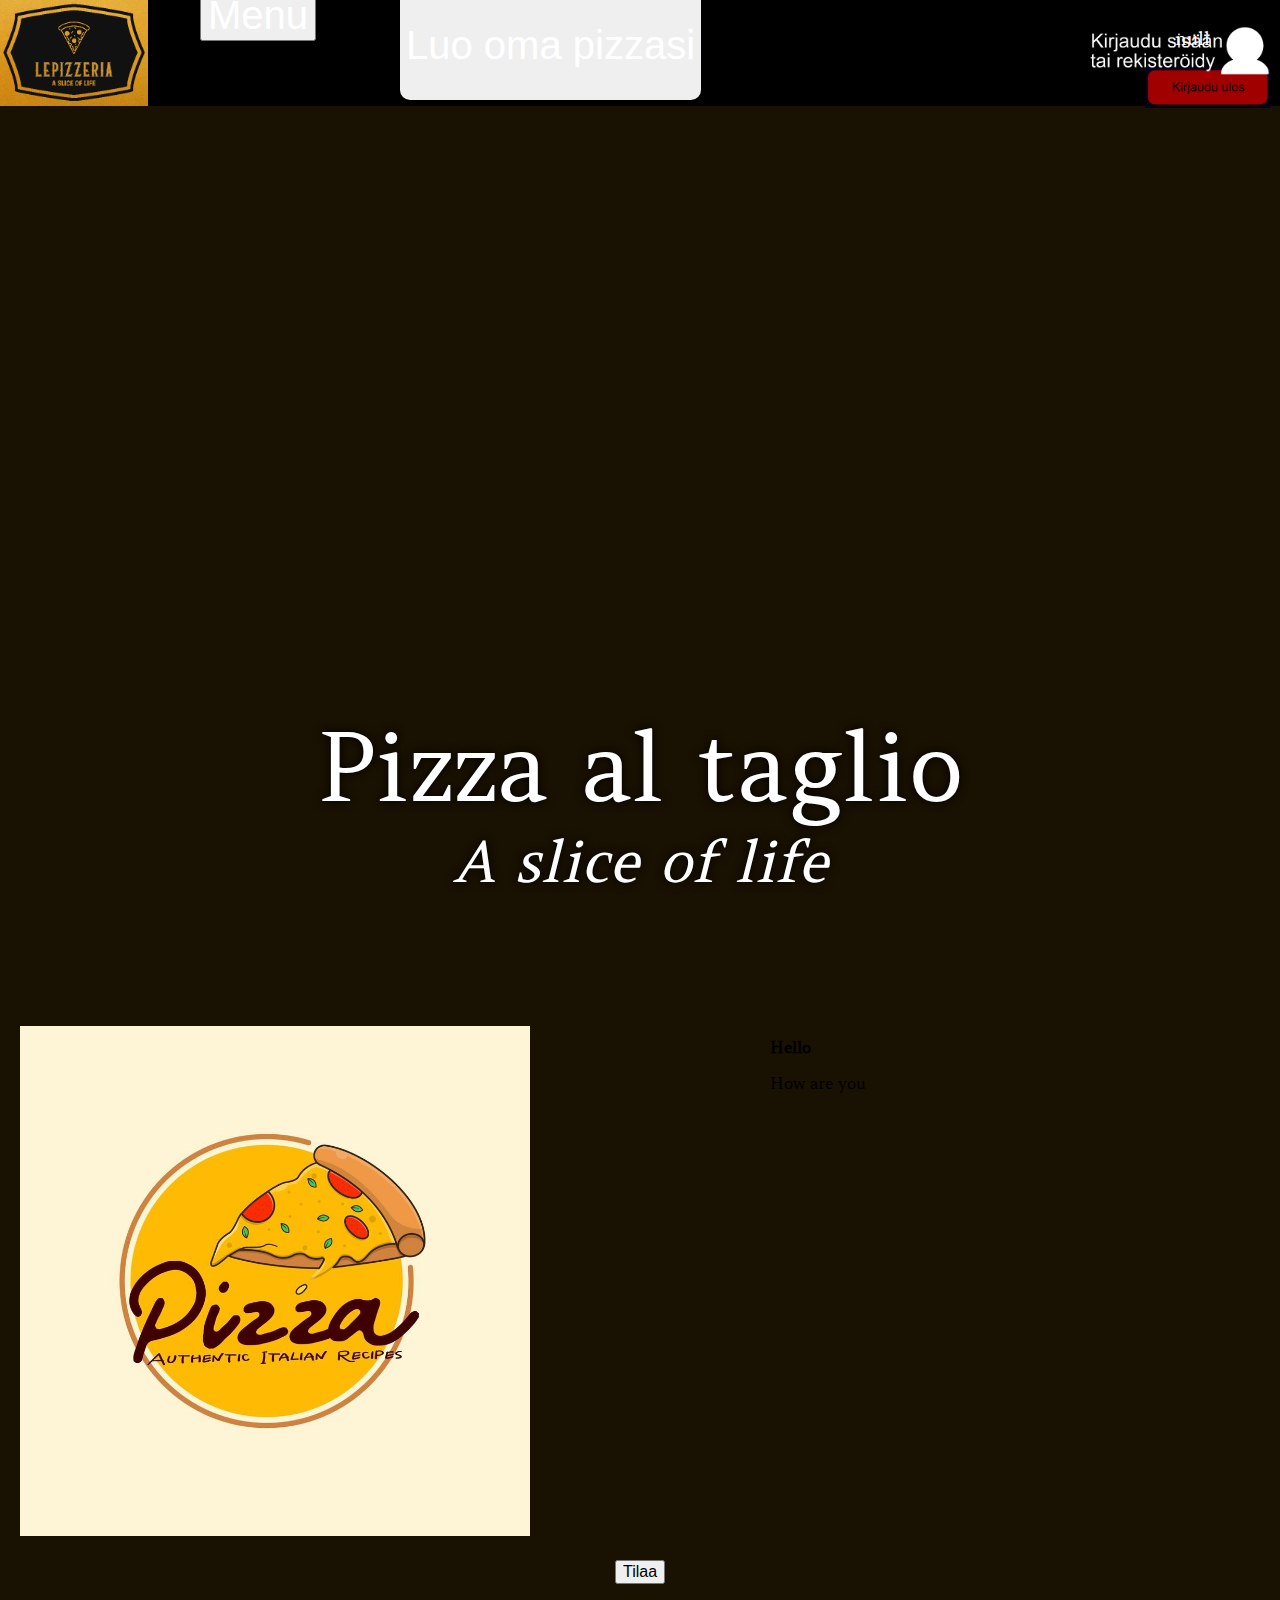
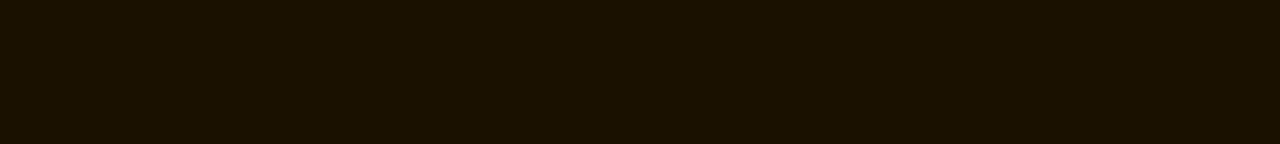
<file: site/pizza_3.html>
<!DOCTYPE html>
<html lang="en">
  <head>
    <meta charset="UTF-8">
    <title>LePizzeria</title>
    <link rel="stylesheet" type="text/css" href="css_main/theme.css"> 
    <link rel="stylesheet" type="text/css" href="./icons/css/all.min.css"> 
    <link href="https://fonts.googleapis.com/css2?family=Aboreto&display=swap" rel="stylesheet">
    <meta name="viewport" content="width=device-width, initial-scale=1">
  </head>
  <body>
    <div class="row">
      <div class="leftCorner">
        <a href="index.html">
          <img src="img/LePizzeriaJPG_2.jpg" width="148" height="106"/>
        </a>
      </div>
      <button class="MenuButton" onclick="HandleEvent('home')">Menu</button>
      <button class="CreateButton" onclick='window-location.replace("create_pizza.html")'>Luo oma pizzasi</button>
      <div id="logged_in_page" class="row_right">
        <p id="username-text">null</p>
        &nbsp;
        &nbsp;
        &nbsp;
        &nbsp;
        <button id="log-out-button" onClick='HandleEvent("log_out")'>&nbsp;&nbsp;&nbsp;&nbsp;&nbsp;&nbsp;&nbsp;&nbsp;&nbsp;&nbsp;&nbsp;&nbsp;</button>
        &nbsp;
        <br>
        <p></p>
      </div>
      <div id="log_in_link" class="row_right">
        <p style="background-color: rgb(73, 73, 73);"></p>     
        <a href="log_in.html">
          <img src="img/user-account-icon.jpg" width="182" height="50">
        </a>
        &nbsp;
        <p style="background-color: rgb(73, 73, 73);"></p>
      </div>
    </div>
    <header class="header">
      <h1 class="heading">
        Pizza al taglio
        <i class="heading-subtext"> A slice of life</i>
      </h1>
    </header> 
    <section class="image-text-section">
      <div class="image-container">
        <img src="img/pizza-shop-logo.jpg" width="510" height="510">
      </div>
      <div class="text-container">
        <h1>Hello</h1>
        <p>How are you</p>
      </div>
    </section>
    <section class="center">
      <button onclick="window-location.replace('order_pizza.html')">Tilaa</button>
    </section>
    <section class="section">
      <h2 class="sub-heading"></h2>
      <div class="details">
      </div>
      <div class="details">
      </div>
      <div class="details">
      
        <p></p></p>
        <p></p>
      </div>
      <div class="details">
        <p></p>
        <p></p>
      </div>
      <div class="details">
        <p></p>
        <p></p>
      </div>
    </section>
    <script src="js/main.js"></script>
    <script src="./js/smooth-scroll.polyfills.min.js"></script>
    <script defer>
      var scroll = new SmoothScroll('a[href*="#"]');
      var rsvpButton = document.getElementById('rsvpButton')
      rsvpButton.addEventListener('click',hideButton,false);

      function hideButton() {
        rsvpButton.style.display = 'none';
      }   
    </script>
  </body>
</html>
</file>
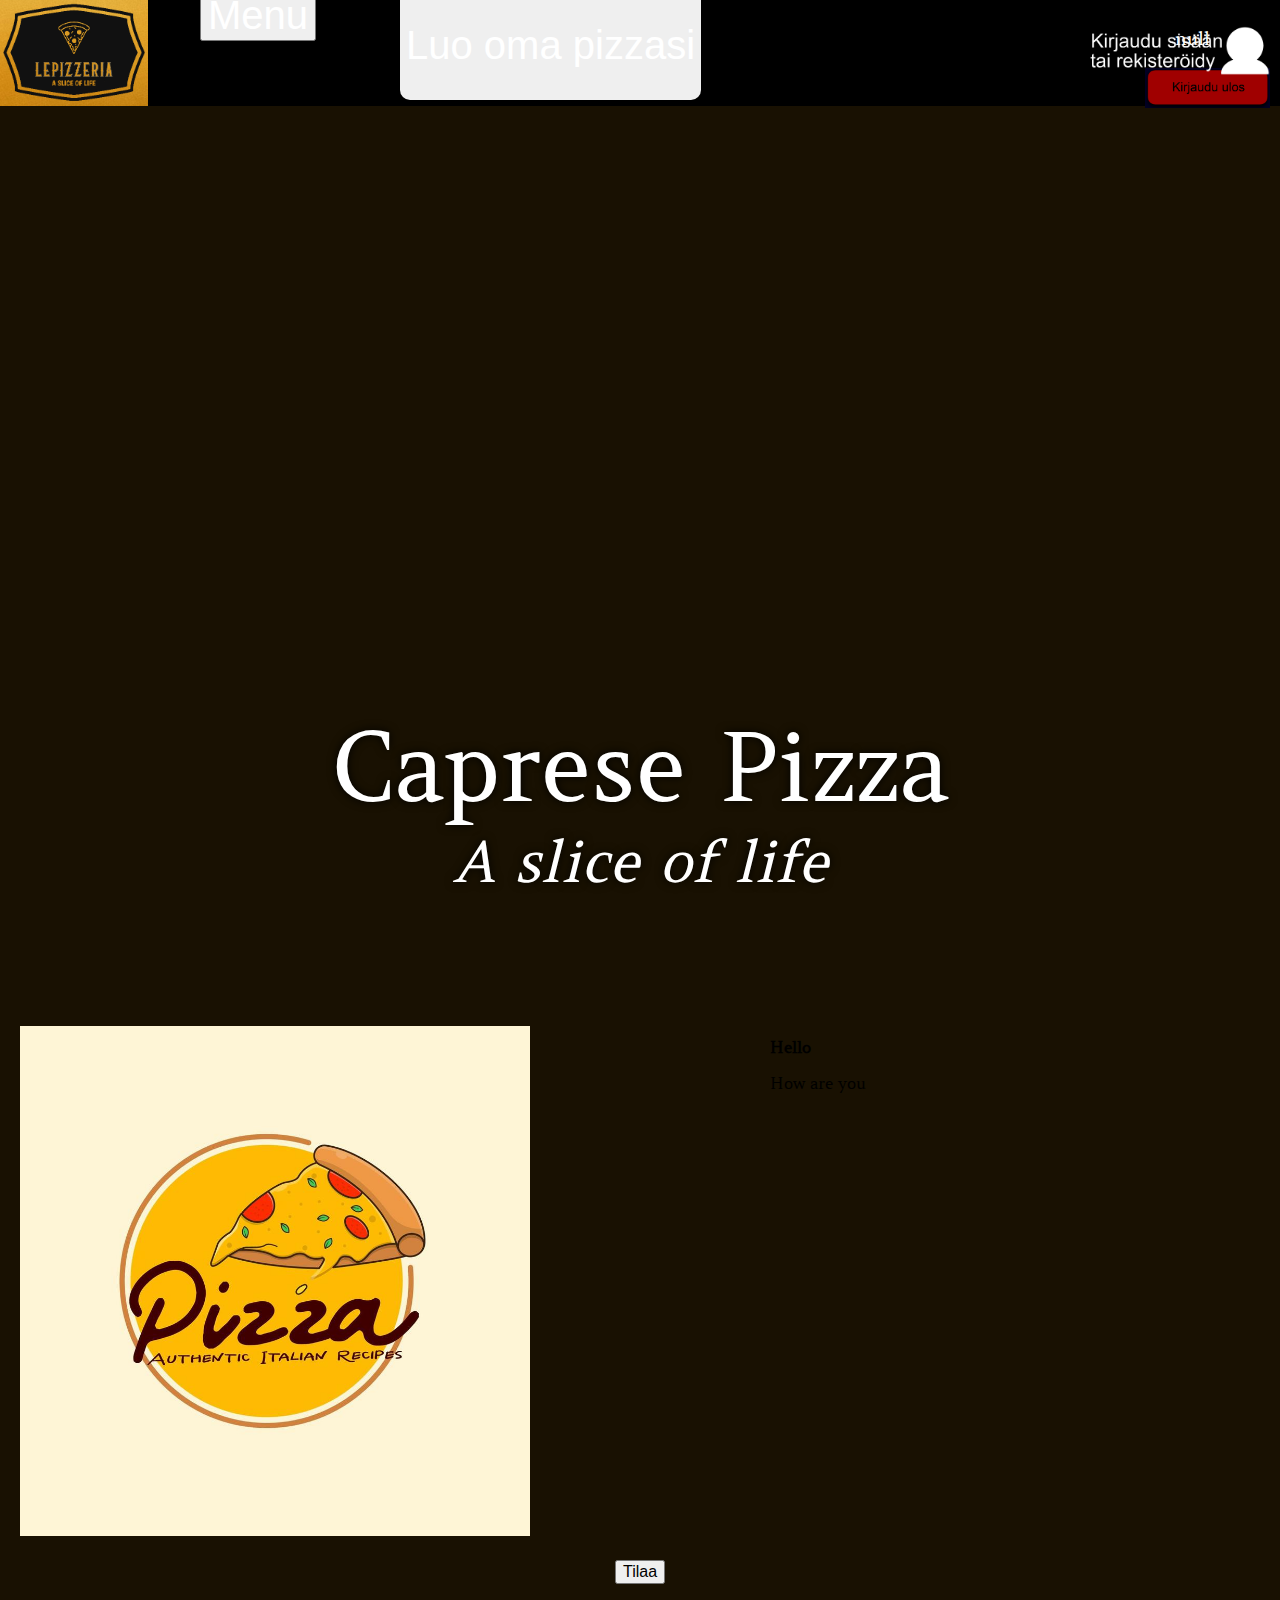
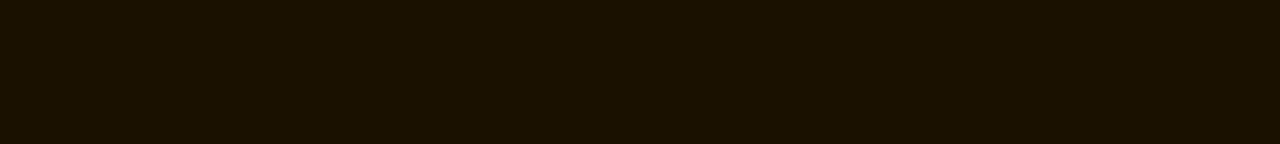
<file: site/pizza_4.html>
<!DOCTYPE html>
<html lang="en">
  <head>
    <meta charset="UTF-8">
    <title>LePizzeria</title>
    <link rel="stylesheet" type="text/css" href="css_main/theme.css"> 
    <link rel="stylesheet" type="text/css" href="./icons/css/all.min.css"> 
    <link href="https://fonts.googleapis.com/css2?family=Aboreto&display=swap" rel="stylesheet">
    <meta name="viewport" content="width=device-width, initial-scale=1">
  </head>
  <body>
    <div class="row">
      <div class="leftCorner">
        <a href="index.html">
          <img src="img/LePizzeriaJPG_2.jpg" width="148" height="106"/>
        </a>
      </div>
      <button class="MenuButton" onclick="HandleEvent('home')">Menu</button>
      <button class="CreateButton" onclick='window-location.replace("create_pizza.html")'>Luo oma pizzasi</button>
      <div id="logged_in_page" class="row_right">
        <p id="username-text">null</p>
        &nbsp;
        &nbsp;
        &nbsp;
        &nbsp;
        <button id="log-out-button" onClick='HandleEvent("log_out")'>&nbsp;&nbsp;&nbsp;&nbsp;&nbsp;&nbsp;&nbsp;&nbsp;&nbsp;&nbsp;&nbsp;&nbsp;</button>
        &nbsp;
        <br>
        <p></p>
      </div>
      <div id="log_in_link" class="row_right">
        <p style="background-color: rgb(73, 73, 73);"></p>     
        <a href="log_in.html">
          <img src="img/user-account-icon.jpg" width="182" height="50">
        </a>
        &nbsp;
        <p style="background-color: rgb(73, 73, 73);"></p>
      </div>
    </div>
    <header class="header">
      <h1 class="heading">
        Caprese Pizza
        <i class="heading-subtext"> A slice of life</i>
      </h1>
    </header> 
    <section class="image-text-section">
      <div class="image-container">
        <img src="img/pizza-shop-logo.jpg" width="510" height="510">
      </div>
      <div class="text-container">
        <h1>Hello</h1>
        <p>How are you</p>
      </div>
    </section>
    <section class="center">
      <button onclick="window-location.replace('order_pizza.html')">Tilaa</button>
    </section>
    <section class="section">
      <h2 class="sub-heading"></h2>
      <div class="details">
      </div>
      <div class="details">
      </div>
      <div class="details">
      
        <p></p></p>
        <p></p>
      </div>
      <div class="details">
        <p></p>
        <p></p>
      </div>
      <div class="details">
        <p></p>
        <p></p>
      </div>
    </section>
    <script src="js/main.js"></script>
    <script src="./js/smooth-scroll.polyfills.min.js"></script>
    <script defer>
      var scroll = new SmoothScroll('a[href*="#"]');
      var rsvpButton = document.getElementById('rsvpButton')
      rsvpButton.addEventListener('click',hideButton,false);

      function hideButton() {
        rsvpButton.style.display = 'none';
      }   
    </script>
  </body>
</html>
</file>
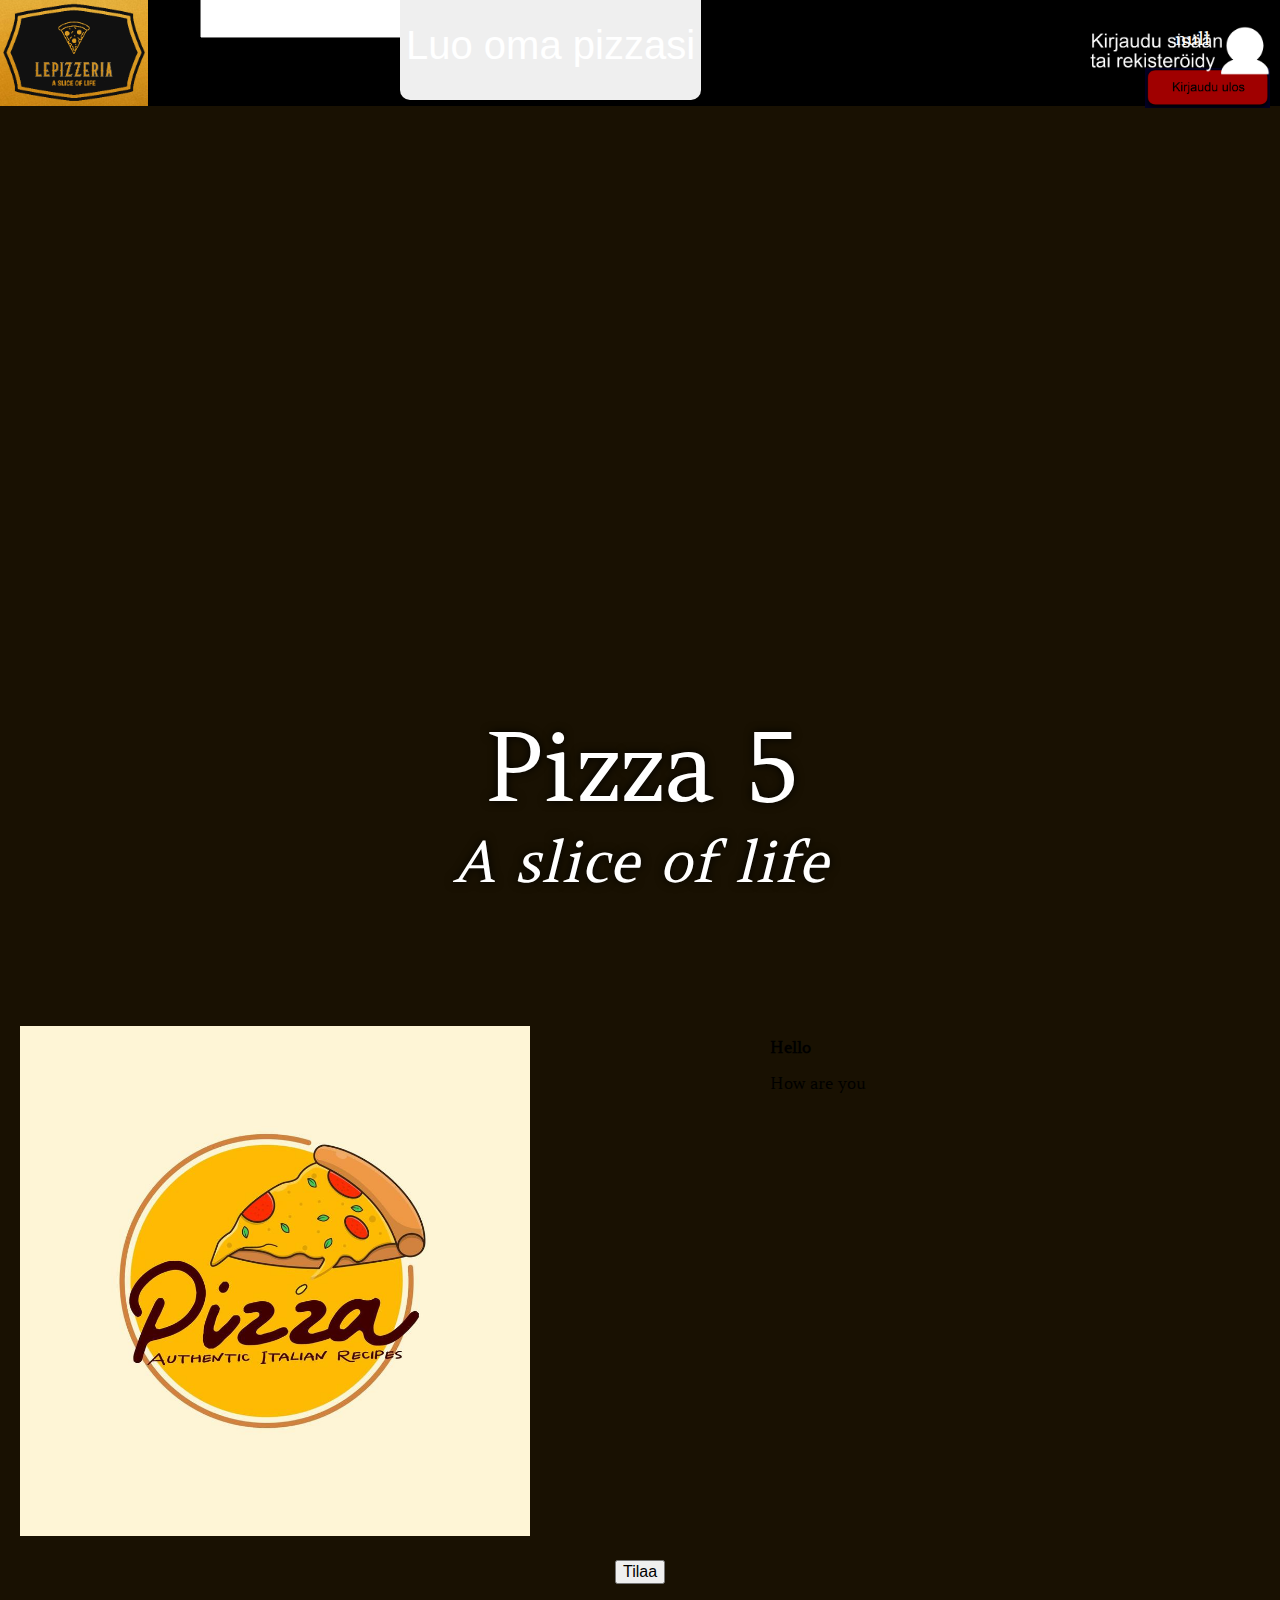
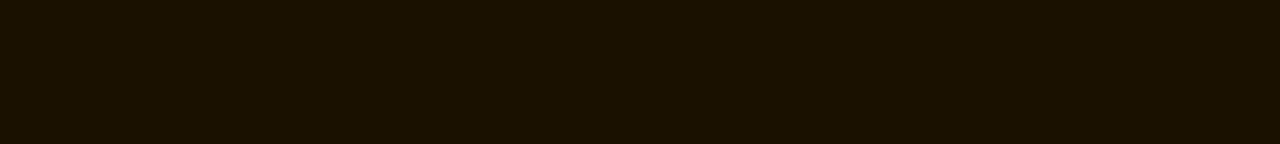
<file: site/pizza_5.html>
<!DOCTYPE html>
<html lang="en">
  <head>
    <meta charset="UTF-8">
    <title>LePizzeria</title>
    <link rel="stylesheet" type="text/css" href="css_main/theme.css"> 
    <link rel="stylesheet" type="text/css" href="./icons/css/all.min.css"> 
    <link href="https://fonts.googleapis.com/css2?family=Aboreto&display=swap" rel="stylesheet">
    <meta name="viewport" content="width=device-width, initial-scale=1">
  </head>
  <body>
    <div class="row">
      <div class="leftCorner">
        <a href="index.html">
          <img src="img/LePizzeriaJPG_2.jpg" width="148" height="106"/>
        </a>
      </div>
      <button hidden class="MenuButton">Menu</button>
      <select class="MenuButton" id="pizza_dropdown" name="pizzas" size="1" onchange='HandleEvent("gotoPizza")'>
        <option value="null">Valitse pizza</option>
        <option value="pizza_1">Pizza 1</option>
        <option value="pizza_2">Pizza 2</option>
        <option value="pizza_3">Pizza 3</option>
        <option value="pizza_4">Pizza 4</option>
        <option value="pizza_5" selected>Pizza 5</option>
        <option value="pizza_6">Pizza 6</option>
      </select>
      <button class="CreateButton" onclick='window-location.replace("create_pizza.html")'>Luo oma pizzasi</button>
      <div id="logged_in_page" class="row_right">
        <p id="username-text">null</p>
        &nbsp;
        &nbsp;
        &nbsp;
        &nbsp;
        <button id="log-out-button" onClick='HandleEvent("log_out")'>&nbsp;&nbsp;&nbsp;&nbsp;&nbsp;&nbsp;&nbsp;&nbsp;&nbsp;&nbsp;&nbsp;&nbsp;</button>
        &nbsp;
        <br>
        <p></p>
      </div>
      <div id="log_in_link" class="row_right">
        <p style="background-color: rgb(73, 73, 73);"></p>     
        <a href="log_in.html">
          <img src="img/user-account-icon.jpg" width="182" height="50">
        </a>
        &nbsp;
        <p style="background-color: rgb(73, 73, 73);"></p>
      </div>
    </div>
    <header class="header">
      <h1 class="heading">
        Pizza 5
        <i class="heading-subtext"> A slice of life</i>
      </h1>
    </header> 
    <section class="image-text-section">
      <div class="image-container">
        <img src="img/pizza-shop-logo.jpg" width="510" height="510">
      </div>
      <div class="text-container">
        <h1>Hello</h1>
        <p>How are you</p>
      </div>
    </section>
    <section class="center">
      <button onclick="window-location.replace('order_pizza.html')">Tilaa</button>
    </section>
    <section class="section">
      <h2 class="sub-heading"></h2>
      <div class="details">
      </div>
      <div class="details">
      </div>
      <div class="details">
      
        <p></p></p>
        <p></p>
      </div>
      <div class="details">
        <p></p>
        <p></p>
      </div>
      <div class="details">
        <p></p>
        <p></p>
      </div>
    </section>
    <script src="js/main.js"></script>
    <script src="./js/smooth-scroll.polyfills.min.js"></script>
    <script defer>
      var scroll = new SmoothScroll('a[href*="#"]');
      var rsvpButton = document.getElementById('rsvpButton')
      rsvpButton.addEventListener('click',hideButton,false);

      function hideButton() {
        rsvpButton.style.display = 'none';
      }   
    </script>
  </body>
</html>
</file>
<file: site/css_main/theme.css>
@import url('https://fonts.googleapis.com/css2?family=Aboreto&family=Amethysta&display=swap');

*{
    font-size: 16px;
    color: black;
}
html, body{
    background-color: #191102;
    margin: 0;
    height: 100vh;
    text-align: center;
    font-family: "Amethysta", serif;
}
.row {
    display: flex;
    flex-direction: row;
    justify-content: flex-end;
    align-items: center;
    background-color: black;
    background-size: 100px 106px;
    position: relative;
    width: auto;
    height: 106px;
    padding-left: 148px; 
}
.sticky {
    position: sticky;
    top: 0;
    width: 100%;
}

.center {
    align-items: center;
}

#deliveryDiv {
    width: auto;
    margin: 0 auto;
    box-sizing: border-box;
    padding: 10px;
    margin-bottom: 10px;
}

.normal-text {
    font-size: xx-large;
}

.smaller-text {
    font-size: x-large;
}

.big {
    font-size: 70px;
}

.orange-bg {
    background-color: orange;
}

.image-text-section {
    display: flex;
    flex-direction: row;
    background-color: #191102;
}
.image-text-section2 {
    display: flex;
    flex-direction: row;
    background-color: #510D0A;
}

.image-container,
.text-container {
    flex: 1;
    padding: 20px;

}
.text-container {
  text-align: left;
  padding-left: 220px;
    
}
.feedback-section {
    background-color: #191102;
    display: flex;
    flex-direction: row;
    
}
.feedback {
    align-items: center;
    text-align: center;
    left: 200px;   
}


.text-container1,
.text-container2 {
    flex: 1;
    padding: 20px;

}
.text-container2 {
  padding-left: 220px;
}

.leftAlign,
.rightAlign {
    width: 50%; 
    height: auto;
    box-sizing: border-box;
    padding: 10px;
}

.rightAlign {
    position: relative; 
    text-align: center; 
}

.rightAlign h1 {
    position: absolute;
    top: 50%;
    left: 50%;
    transform: translate(-50%, -50%);
    margin: 0;
    width: 100%;
    font-size: large;
}

.row_right {
    position: inherit;
    position: absolute;
    bottom: -14px;
    height: 110px;
}

.leftCorner {
    position: absolute;
    top: 0;
    left: 0;
    width: 148px;
    height: 106px;
    cursor: pointer;
}
.topbar,
.CartNum,
.CartButton,
.HomeButton,
.MenuButton,
.HomeButton,
.CreateButton{
    position:absolute;
}
.topbar {
    background-color: black;
    width: 1920px;
    height:106px;
}
.CartNum {
    right:320px;
    top: 30px;
}
.CartButton{
    width:80px; 
    height:80px;
    right:340px;
    top:15px;
}
.CreateButton {
    top: 1;
    height: 110px;
    border: none;
    border-radius: 10px;
    cursor: pointer;
    font-size: 40px;
    color: white;
}
.HomeButton {
    left: 0px;
    top: 0px;
    width: 148px;
    height: auto;
    cursor: pointer;

}
.MenuButton {
    color:white;
    font-size: 40px;
    top: -10px;
    left: 200px;
}
.CreateButton {
    color:white;
    font-size: 40px;
    top: -10px;
    left: 400px;
}

#username-text {
    color: white;
    font-size: large;
}

#log-out-button {
    background-image: url(../img/Log_out_button.png);
    background-size: cover;
    background-color: #020122;
    border: none;
    width: 125px;
    height: 40px;
    cursor: pointer;
   
}

.header{
    background-image: url(https://recipesblob.oetker.fi/assets/935bd3d912cf4142a6e456a592f60551/1272x764/hurtig-og-nem-pizza-web.webp);
    background-repeat: no-repeat;
    background-position: 50% 60%;
    background-attachment: scroll;
    background-size: cover;
    height: 40vh;
    margin: 0;
    padding-top: 60vh;
}
.heading {
    color: #ffffff;
    display: block;
    font-family: 'Amethysta', cursive;
    font-size: 6em;
    font-weight: normal;
    text-shadow: 0 0 10px #000;
}
.heading-subtext{
    color: #fff;
    display: block;
    font-family: 'Amethysta', cursive;
    font-size: .6em;
}
.fixed-button{
    background: rgba(20,20,20,.5);
    border-radius: 1em;
    bottom: 1em;
    color: white;
    font-weight: bold;
    padding: 1em;
    position: fixed;
    right: 1em;
    text-decoration: none;
    z-index: 9999;
}
.fixed-button::after{
    content: "\25BE";
    display: block;
    font-size: 28px;
    line-height: 0;
    margin-bottom: 6px;
    margin-top: 10px;
    text-align: center;
}
.fixed-button:active,
.fixed-button:hover{
    background: rgba(20,20,20,.9);
}
.section{
    margin: 0 auto;
    max-width: 600px;
    padding: 1em 2.4em;
}
.sub-heading{
    font-family: 'Amethysta', cursive;
    font-size: 3em;
    margin-top: 2em;
}
.details{
    margin: 0 auto 8em;
}
.details-heading{
    font-weight: bold;
    text-transform: uppercase;
}
.fas {
    font-size: 3em;
    opacity: .8;
}
.resort-image{
    width: 100%
}

.button_link {
    background-color: transparent;
    color: blue;
    border: 0px;
    cursor: pointer;
}

.loader {
    position: absolute;
    left: 50%;
    top: 50%;
    z-index: 1;
    margin: -76px 0 0 -76px;
    border: 16px solid transparent;
    border-top: 16px solid black;
    border-radius: 50%;
    width: 120px;
    height: 120px;
    animation: spin 1.5s linear infinite;
}
.pmenu {
    font-size: 40px;
}
.row2 {
    display: flex;
    flex-direction: row;
    width: auto;
    height: auto;
}
.pvalinta {
    color:white;

}
@keyframes spin {
    0% { transform: rotate(0deg); }
    100% { transform: rotate(360deg); }
}
.pimg {
    flex: 1;
    padding: auto;
    width: auto;
    min-width: 50px;
}
.virhelahetys {
    color:rgb(255, 120, 57);
}

.rating {
    display: inline-block;
  }
  
  .rating input {
    display: none;
  }
  
  .rating label {
    font-size: 24px;
    color: #ddd;
    cursor: pointer;
    padding: 5px;
  }
  
  .rating label:before {
    content: "\2605";
  }
  
  .rating input:checked ~ label {
    color: #ffd700;
  }
  
  /* Rating Text Styles */
  .rating-text {
    margin-top: 10px;
    color: white;
    font-size: 16px;
  }
    

@media only screen and (max-width: 600px) {
    .heading {
        font-size: 4em;
    }
  }
</file>
<file: site/css_main/log_in.css>
body, html {
    height: 100%;
    margin: 0;
}

body {
    display: flex;
    justify-content: center;
    align-items: center;
    background-image: url("../img/PizzaTausta.jpg");
    background-repeat: no-repeat;
    background-size: cover;
}


.center {
    display: flex;
    flex-direction: column;
    align-items: center;
}

#log-in-button,
#register-button {
    background-size: 150px 48px;
    padding-left: 150px;
    padding-top: 40px;
    display: inline-block;
    text-decoration: none;
    cursor: pointer;
}

#log-in-button {
    background-image: url(../img/Login_button.png);
    background-repeat: no-repeat;
    border: none;
    background-color: transparent;
    background-position: center;
}

#register-button {
    background-image: url(../img/Register_button.png);
    background-repeat: no-repeat;
    border: none;
    background-color: transparent;
    background-position: center;
}

.box {
    background-color: grey;
    width: auto;
    height: auto;
}

.button_link {
    background-color: transparent;
    color: blue;
    border: 0px;
    cursor: pointer;
}

p {
    color: darkred;
}
</file>
<file: site/css_main/cart.css>
*{
    font-size: x-large;
    color: black;
}

.normal {
    font-size: 16px;
}

.box {
    width: auto;
    height: auto;
}

#amount_text {
    color: white; 
    font-size: large; 
    line-height: 50%;
}
</file>
